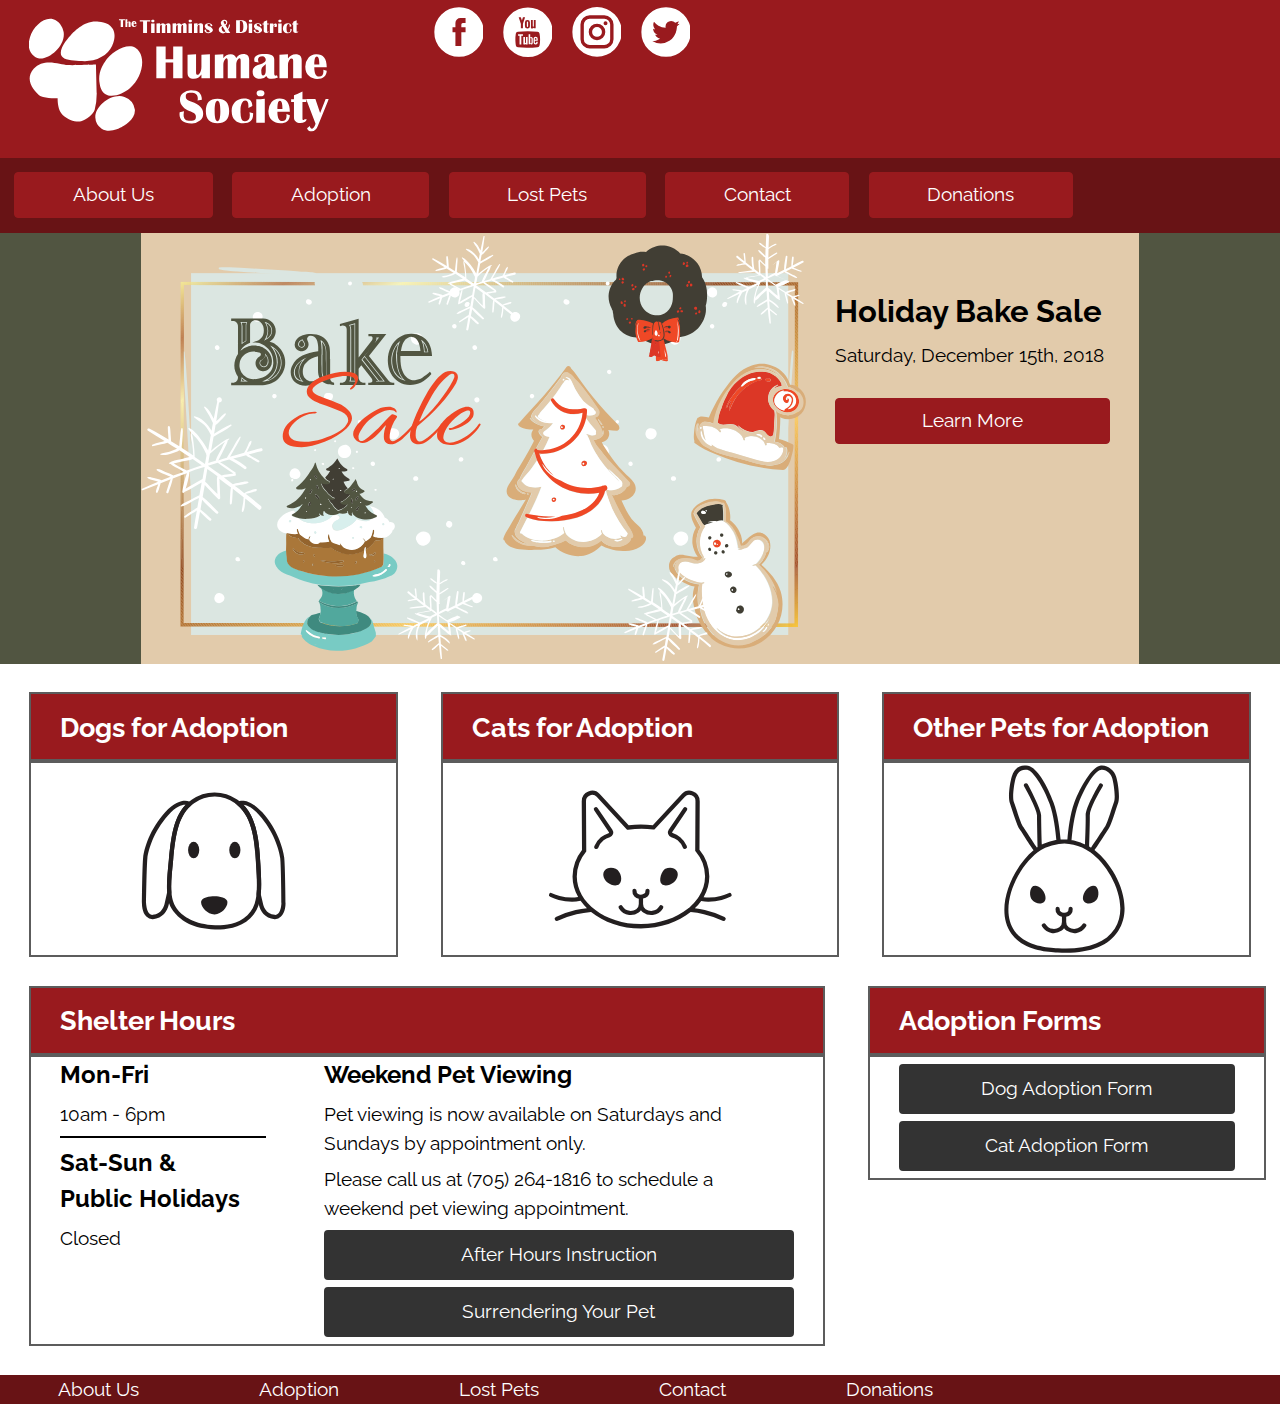
<file: index.html>
<!DOCTYPE html>
<html lang="en-ca">
<head>
  <meta charset="utf-8">
  <title>Timmins Humane Society</title>
  <meta name="viewport" content="width=device-width,initial-scale=1">
  <link rel="shortcut icon" href="favicon.ico">
  <link rel="icon" type="image/png" href="favicon-196.png">
  <link href="css/modules.css" rel="stylesheet">
  <link href="css/main.css" rel="stylesheet">
  <link href="css/grid.css" rel="stylesheet">
  <link href="css/type.css" rel="stylesheet">
  <link href="https://fonts.googleapis.com/css?family=Raleway" rel="stylesheet">
</head>
<body>

  <ul class="skip-links">
    <li><a href="#main">Jump to main content</a></li>
    <li><a href="#nav">Jump to navigation</a></li>
  </ul>

  <header role="banner">
    <div class="nav">
      <div class="grid nav-head">
        <a href="index.html" class="unit xs-1 s-1 m-1-2 l-1-3">
          <svg class="gutter"><use xlink:href="images/timmins-humane-society-logo.svg#logo" aria-label="Timmins Humane Society"/></svg>
        </a>
        <ul class="unit xs-1 s-1 m-1-2 l-2-3 list-group-inline">
          <li>
            <a href="#" class="media-icons">
              <i class="icon i-64">
                <svg class="gutter-1-4"><use xlink:href="images/social-media-icons.svg#facebook" aria-label="facebook link"/></svg>
              </i>
            </a>
          </li>
          <li>
            <a href="#">
              <i class="icon i-64">
                <svg class="gutter-1-4"><use xlink:href="images/social-media-icons.svg#youtube" aria-label="facebook link"/></svg>
              </i>
            </a>
          </li>
          <li>
            <a href="#">
              <i class="icon i-64">
                <svg class="gutter-1-4"><use xlink:href="images/social-media-icons.svg#instagram" aria-label="facebook link"/></svg>
              </i>
            </a>
          </li>
          <li>
            <a href="#">
              <i class="icon i-64">
                <svg class="gutter-1-4"><use xlink:href="images/social-media-icons.svg#twitter" aria-label="facebook link"/></svg>
              </i>
            </a>
          </li>
        </ul>
      </div>
      <nav role="navigation" id="nav" class="island-1-2">
        <ol class="list-group-inline push-0">
          <li class="btn btn-red gutter-2 push-r-1-2"><a class="icon-link" href="#">About Us</a></li>
          <li class="btn btn-red gutter-2 push-r-1-2"><a class="icon-link" href="rescues.html">Adoption</a></li>
          <li class="btn btn-red gutter-2 push-r-1-2"><a class="icon-link" href="#">Lost Pets</a></li>
          <li class="btn btn-red gutter-2 push-r-1-2"><a class="icon-link" href="#">Contact</a></li>
          <li class="btn btn-red gutter-2"><a class="icon-link" href="#">Donations</a></li>
        </ol>
      </nav>
    </div>
    <div class="banner-back-index">
      <div class="banner-index grid wrapper push">
        <div class="unit s-1 m-1 l-2-3">
          <img class="img-flex" src="images/bake-sale.svg" alt="Bake sale image">
        </div>
        <div class="unit s-1 m-1 l-1-3 island">
          <h2 class="pad-t push-1-4">Holiday Bake Sale</h2>
          <p>Saturday, December 15th, 2018</p>
          <a href="#" class="btn btn-red unit-content-center">Learn More</a>
        </div>
      </div>
    </div>
  </header>
  <main role="main" id="main" tabindex="0">
    <div class="grid">
      <section class="unit s-1 m-1-2 l-1-3 gutter push">
        <div class="section-head border-grey">
          <h3 class="push-0 island-1-2 gutter">Dogs for Adoption</h3>
        </div>
        <div class="border-grey animal-btn">
          <a class="unit-content-center" href="#">
              <img src="images/dog.svg" alt="Dog Icon">
          </a>
        </div>
      </section>
      <section class="unit s-1 m-1-2 l-1-3 gutter-1-2">
        <div class="section-head border-grey">
          <h3 class="push-0 island-1-2 gutter">Cats for Adoption</h3>
        </div>
        <div class="border-grey animal-btn">
          <a class="unit-content-center" href="#">
              <img src="images/cat.svg" alt="Cat Icon">
          </a>
        </div>
      </section>
      <section class="unit s-1 m-1-2 l-1-3 gutter push">
        <div class="section-head border-grey">
          <h3 class="push-0 island-1-2 gutter">Other Pets for Adoption</h3>
        </div>
        <div class="border-grey animal-btn">
          <a class="unit-content-center" href="#">
              <img src="images/other.svg" alt="Other Pets Icon">
          </a>
        </div>
      </section>
    </div>

    <div class="grid">
      <section class="unit s-1 m-1-2 l-2-3 push gutter">
        <div class="section-head border-grey">
          <h3 class="push-0 island-1-2 gutter">Shelter Hours</h3>
        </div>
        <div class="border-grey">
          <div class="grid">
            <div class="unit s-1-2 m-1-3 l-1-3 gutter">
              <h4 class="push-1-4">Mon-Fri</h4>
              <p class="push-1-4">10am - 6pm</p>
              <hr class="push-1-4">
              <h4 class="push-1-4">Sat-Sun &amp;
              <br> Public Holidays</h4>
              <p class="push-1-4">Closed</p>
            </div>
            <div class="unit s-1-2 m-2-3 l-2-3 gutter">
              <h4 class="push-1-4">Weekend Pet Viewing</h4>
              <p class="push-1-4">Pet viewing is now available on Saturdays and Sundays by appointment only.</p>
              <p class="push-1-4">Please call us at (705) 264-1816 to schedule a weekend pet viewing appointment.</p>
              <a class="btn unit-content-center-horizontal push-1-4" href="#">After Hours Instruction</a>
              <a class="btn unit-content-center-horizontal push-1-4" href="#">Surrendering Your Pet</a>
            </div>
          </div>
        </div>
      </section>
      <section class="unit s-1 m-1-2 l-1-3 gutter-1-2 push">
        <div class="section-head border-grey">
          <h3 class="push-0 island-1-2 gutter">Adoption Forms</h3>
        </div>
        <div class="grid gutter border-grey pad-t-1-4">
          <div class="unit s-1 m-1 l-1 push-1-4">
            <a class="btn unit-content-center-horizontal" href="#">Dog Adoption Form</a>
          </div>
          <div class="unit s-1 m-1 l-1">
            <a class="btn unit-content-center-horizontal push-1-4" href="adopt.html">Cat Adoption Form</a>
          </div>
        </div>
      </section>
    </div>
  </main>
  <footer role="contentinfo">
    <ol class="list-group-inline push-0">
      <li class="gutter-2"><a class="icon-link" href="#">About Us</a></li>
      <li class="gutter-2"><a class="icon-link" href="rescue.html">Adoption</a></li>
      <li class="gutter-2"><a class="icon-link" href="#">Lost Pets</a></li>
      <li class="gutter-2"><a class="icon-link" href="#">Contact</a></li>
      <li class="gutter-2"><a class="icon-link" href="#">Donations</a></li>
    </ol>
  </footer>
</body>
</html>
</file>
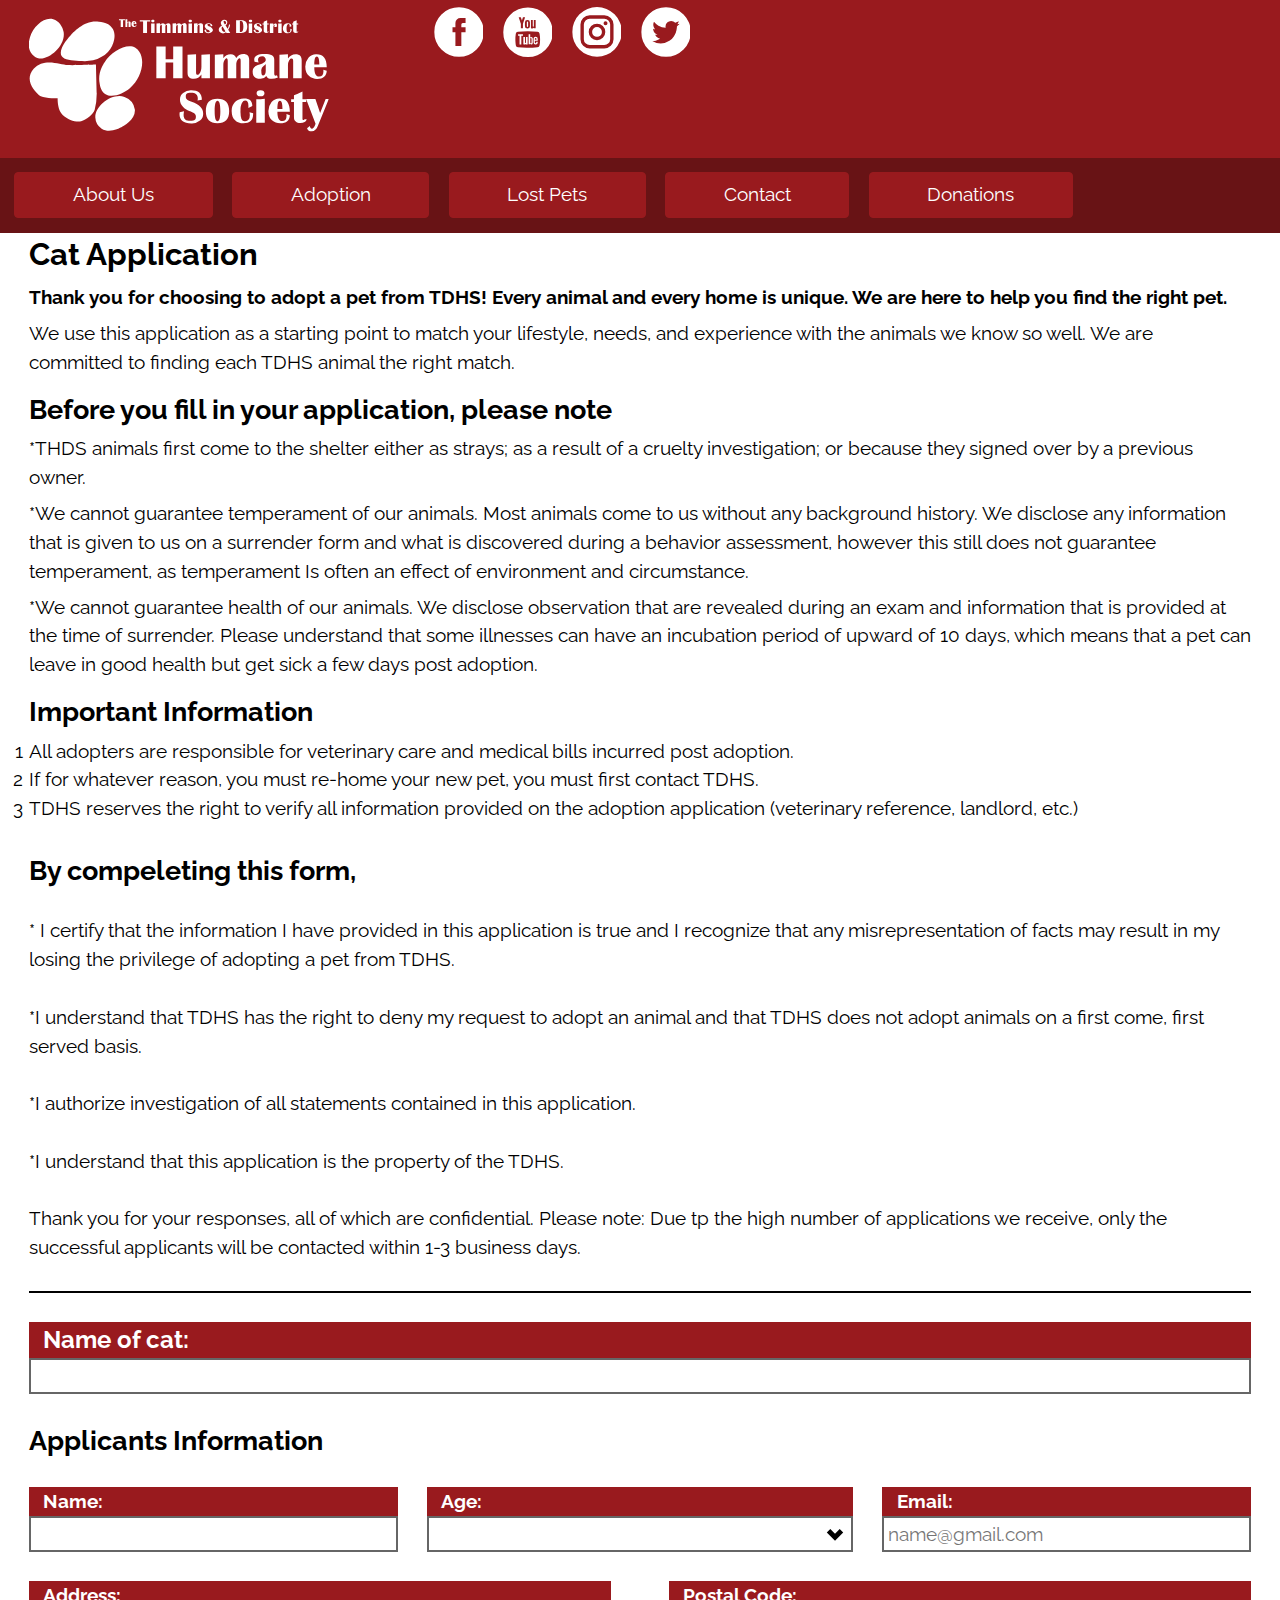
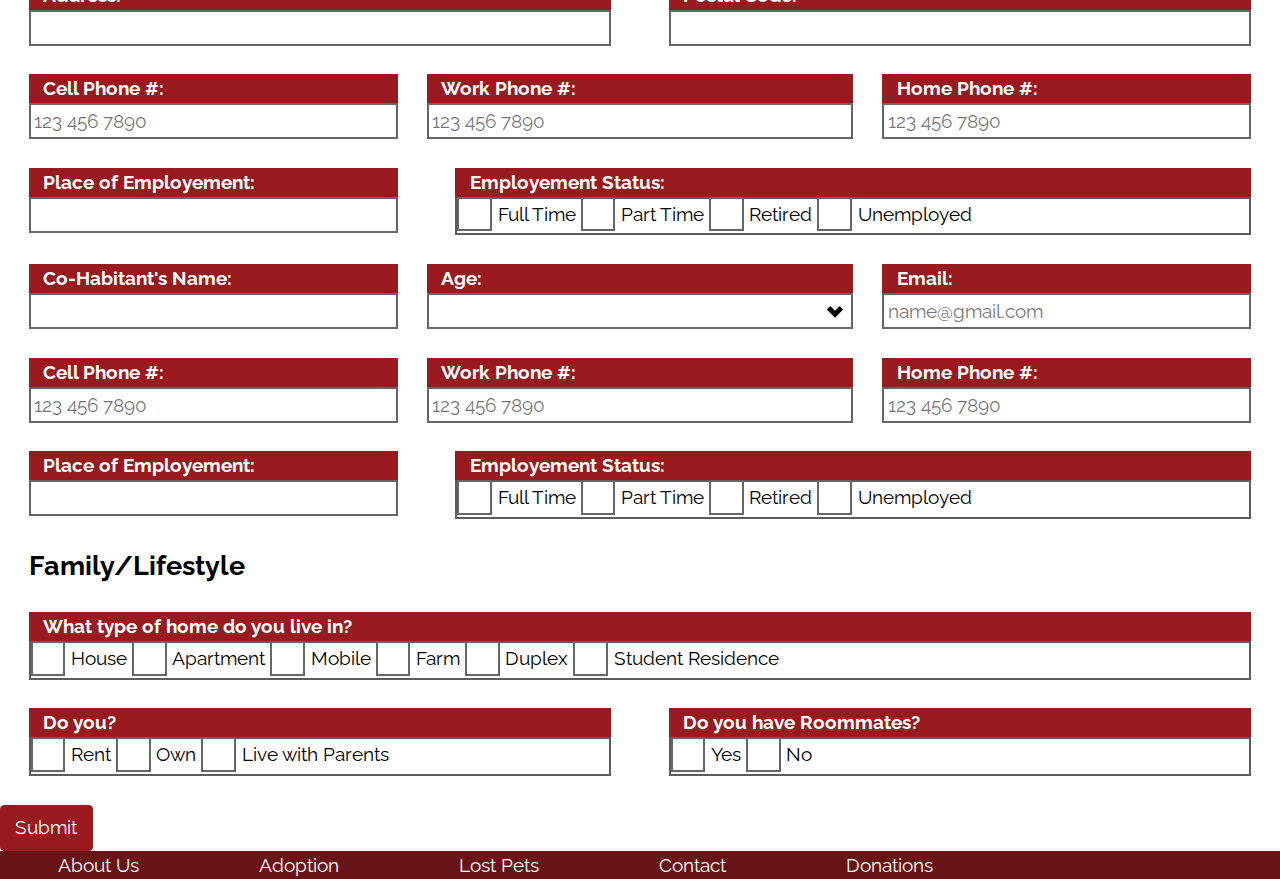
<file: adopt.html>
<!DOCTYPE html>
<html lang="en-ca">
<head>
  <meta charset="utf-8">
  <title>Cat Adoption Form</title>
  <meta name="viewport" content="width=device-width,initial-scale=1">
  <link rel="shortcut icon" href="favicon.ico">
  <link rel="icon" type="image/png" href="favicon-196.png">
  <link href="css/modules.css" rel="stylesheet">
  <link href="css/main.css" rel="stylesheet">
  <link href="css/grid.css" rel="stylesheet">
  <link href="css/type.css" rel="stylesheet">
  <link href="https://fonts.googleapis.com/css?family=Raleway" rel="stylesheet">
</head>
<body>

  <ul class="skip-links">
    <li><a href="#main">Jump to main content</a></li>
    <li><a href="#nav">Jump to navigation</a></li>
  </ul>

  <header role="banner">
    <div class="nav">
      <div class="grid nav-head">
        <a href="index.html" class="unit xs-1 s-1 m-1-2 l-1-3">
          <svg class="gutter"><use xlink:href="images/timmins-humane-society-logo.svg#logo" alt="" aria-details="Timmins Humane Society"/></svg>
        </a>
        <ul class="unit xs-1 s-1 m-1-2 l-2-3 list-group-inline">
          <li>
            <a href="#" class="media-icons">
              <i class="icon i-64">
                <svg class="gutter-1-4"><use xlink:href="images/social-media-icons.svg#facebook"/></svg>
              </i>
            </a>
          </li>
          <li>
            <a href="#">
              <i class="icon i-64">
                <svg class="gutter-1-4"><use xlink:href="images/social-media-icons.svg#youtube"/></svg>
              </i>
            </a>
          </li>
          <li>
            <a href="#">
              <i class="icon i-64">
                <svg class="gutter-1-4"><use xlink:href="images/social-media-icons.svg#instagram"/></svg>
              </i>
            </a>
          </li>
          <li>
            <a href="#">
              <i class="icon i-64">
                <svg class="gutter-1-4"><use xlink:href="images/social-media-icons.svg#twitter"/></svg>
              </i>
            </a>
          </li>
        </ul>
      </div>
      <nav role="navigation" id="nav" class="island-1-2">
        <ol class="list-group-inline push-0">
          <li class="btn btn-red gutter-2 push-r-1-2"><a class="icon-link" href="#">About Us</a></li>
          <li class="btn btn-red gutter-2 push-r-1-2"><a class="icon-link" href="rescues.html">Adoption</a></li>
          <li class="btn btn-red gutter-2 push-r-1-2"><a class="icon-link" href="#">Lost Pets</a></li>
          <li class="btn btn-red gutter-2 push-r-1-2"><a class="icon-link" href="#">Contact</a></li>
          <li class="btn btn-red gutter-2"><a class="icon-link" href="#">Donations</a></li>
        </ol>
      </nav>
    </div>
  </header>
  <main role="main" id="main" tabindex="0">
    <div class="gutter">
      <h2 class="push-1-4">Cat Application</h2>
      <p class="bold push-1-4">Thank you for choosing to adopt a pet from TDHS! Every animal and every home is unique. We are here to help you find the right pet.</p>
      <p class="push-1-2">We use this application as a starting point to match your lifestyle, needs, and experience with the animals we know so well. We are committed to finding each TDHS animal the right match.</p>
      <h3 class="push-1-4">Before you fill in your application, please note</h3>
      <p class="push-1-4">*THDS animals first come to the shelter either as strays; as a result of a cruelty investigation; or because they signed over by a previous owner.</p>
      <p class="push-1-4">*We cannot guarantee temperament of our animals. Most animals come to us without any background history. We disclose any information that is given to us on a surrender form and what is discovered during a behavior assessment, however this still does not guarantee temperament, as temperament Is often an effect of environment and circumstance. </p>
      <p class="push-1-2">*We cannot guarantee health of our animals. We disclose observation that are revealed during an exam and information that is provided at the time of surrender. Please understand that some illnesses can have an incubation period of upward of 10 days, which means that a pet can leave in good health but get sick a few days post adoption.</p>
      <h3 class="push-1-4">Important Information</h3>
      <ol>
        <li>All adopters are responsible for veterinary care and medical bills incurred post adoption.</li>
        <li>If for whatever reason, you must re-home your new pet, you must first contact TDHS.</li>
        <li>TDHS reserves the right to verify all information provided on the adoption application (veterinary reference, landlord, etc.)</li>
      </ol>
      <h3>By compeleting this form,</h3>
      <p>* I certify that the information I have provided in this application is true and I recognize that any misrepresentation of facts may result in my losing the privilege of adopting a pet from TDHS. </p>
      <p>*I understand that TDHS has the right to deny my request to adopt an animal and that TDHS does not adopt animals on a first come, first served basis.</p>
      <p>*I authorize investigation of all statements contained in this application.</p>
      <p>*I understand that this application is the property of the TDHS.</p>
      <p>Thank you for your responses, all of which are confidential. Please note: Due tp the high number of applications we receive, only the successful applicants will be contacted within 1-3 business days.</p>
      <hr>
    </div>
    <div>
      <form method="post" action="https://formspree.io/sriopel7@gmail.com">
        <div class="gutter push">
          <label class="bold form-label giga gutter-1-2" for="name">Name of cat:</label>
          <input id="cat-name" required>
        </div>
        <div>
          <h3 class="gutter">Applicants Information</h3>
          <div class="grid">
            <div class="unit s-1 m-1-3 l-1-3 gutter">
              <label class="bold form-label gutter-1-2" for="name">Name:</label>
              <input id="name" required>
            </div>
            <div class="unit s-1 m-1-3 l-1-3 push">
              <label class="bold form-label gutter-1-2" for="age">Age:</label>
              <select id="age" required>
                <option></option>
                <option>18-20</option>
                <option>21-25</option>
                <option>26-29</option>
                <option>30-35</option>
                <option>36-40</option>
                <option>41-45</option>
                <option>46-50</option>
                <option>51-55</option>
                <option>56-60</option>
                <option>61-64</option>
                <option>65+</option>
              </select>
            </div>
            <div class="unit s-1 m-1-3 l-1-3 gutter">
              <label class="bold form-label gutter-1-2" for="email">Email:</label>
              <input type="email" id="email" placeholder="name@gmail.com" required>
            </div>
            <div class="unit s-1 m-1-2 l-1-2 gutter">
              <label class="bold form-label gutter-1-2" for="address">Address:</label>
              <input type="address" id="address">
            </div>
            <div class="unit s-1 m-1-2 l-1-2 gutter push">
              <label class="bold form-label gutter-1-2" for="postal-code">Postal Code:</label>
              <input type="postal-code" id="postal-code">
            </div>
            <div class="unit s-1 m-1-3 l-1-3 gutter">
              <label class="bold form-label gutter-1-2" for="cell-phone-number">Cell Phone #:</label>
              <input type="number" id="cell-phone" placeholder="123 456 7890" required>
            </div>
            <div class="unit s-1 m-1-3 l-1-3">
              <label class="bold form-label gutter-1-2" for="work-phone-number">Work Phone #:</label>
              <input type="number" id="work-phone" placeholder="123 456 7890">
            </div>
            <div class="unit s-1 m-1-3 l-1-3 gutter push">
              <label class="bold form-label gutter-1-2" for="home-phone-number">Home Phone #:</label>
              <input type="number" id="home-phone" placeholder="123 456 7890">
            </div>
            <div class="unit s-1 m-1-3 l-1-3 gutter">
              <label class="bold form-label gutter-1-2" for="place-of-employment">Place of Employement:</label>
              <input type="place-of-employment" id="place-of-employment">
            </div>
            <div class="unit s-1 m-2-3 l-2-3 gutter push">
              <label class="bold form-label gutter-1-2" for="employment-status">Employement Status:</label>
              <div class="border-grey">
                <input type="checkbox" id="full-time" name="full-time">
                <label for="full-time">Full Time</label>
                <input type="checkbox" id="part-time" name="part-time">
                <label for="part-time">Part Time</label>
                <input type="checkbox" id="retired" name="retired">
                <label for="retired">Retired</label>
                <input type="checkbox" id="unemployed" name="unemployed">
                <label for="unemployed">Unemployed</label>
              </div>
            </div>
            <div class="unit s-1 m-1-3 l-1-3 gutter">
              <label class="bold form-label gutter-1-2" for="name">Co-Habitant's Name:</label>
              <input id="name-co-habitant">
            </div>
            <div class="unit s-1 m-1-3 l-1-3">
              <label class="bold form-label gutter-1-2" for="age">Age:</label>
              <select id="age-co-habitant">
                <option></option>
                <option>18-20</option>
                <option>21-25</option>
                <option>26-29</option>
                <option>30-35</option>
                <option>36-40</option>
                <option>41-45</option>
                <option>46-50</option>
                <option>51-55</option>
                <option>56-60</option>
                <option>61-64</option>
                <option>65+</option>
              </select>
            </div>
            <div class="unit s-1 m-1-3 l-1-3 gutter push">
              <label class="bold form-label gutter-1-2" for="email">Email:</label>
              <input type="email" id="email-2" placeholder="name@gmail.com">
            </div>
            <div class="unit s-1 m-1-3 l-1-3 gutter">
              <label class="bold form-label gutter-1-2" for="cell-phone-number">Cell Phone #:</label>
              <input type="number" id="cell-phone-2" placeholder="123 456 7890">
            </div>
            <div class="unit s-1 m-1-3 l-1-3">
              <label class="bold form-label gutter-1-2" for="work-phone-number">Work Phone #:</label>
              <input type="number" id="work-phone-2" placeholder="123 456 7890">
            </div>
            <div class="unit s-1 m-1-3 l-1-3 gutter push">
              <label class="bold form-label gutter-1-2" for="home-phone-number">Home Phone #:</label>
              <input type="number" id="home-phone-2" placeholder="123 456 7890">
            </div>
            <div class="unit s-1 m-1-3 l-1-3 gutter">
              <label class="bold form-label gutter-1-2" for="place-of-employment">Place of Employement:</label>
              <input type="place-of-employment" id="place-of-employment">
            </div>
            <div class="unit s-1 m-2-3 l-2-3 gutter push">
              <label class="bold form-label gutter-1-2" for="employment-status">Employement Status:</label>
              <div class="border-grey">
                <input type="checkbox" id="full-time-2" name="full-time">
                <label for="full-time">Full Time</label>
                <input type="checkbox" id="part-time-2" name="part-time">
                <label for="part-time">Part Time</label>
                <input type="checkbox" id="retired-2" name="retired">
                <label for="retired">Retired</label>
                <input type="checkbox" id="unemployed-2" name="unemployed">
                <label for="unemployed">Unemployed</label>
              </div>
            </div>
          </div>
          <h3 class="gutter">Family/Lifestyle</h3>
          <div class="grid">
            <div class="unit s-1 m-1 l-1 gutter push">
              <label class="bold form-label gutter-1-2" for="type-of-home">What type of home do you live in?</label>
              <div class="border-grey">
                <input type="checkbox" id="house" name="house">
                <label for="house">House</label>
                <input type="checkbox" id="apartment" name="apartment">
                <label for="apartment">Apartment</label>
                <input type="checkbox" id="mobile" name="mobile">
                <label for="mobile">Mobile</label>
                <input type="checkbox" id="farm" name="farm">
                <label for="farm">Farm</label>
                <input type="checkbox" id="duplex" name="duplex">
                <label for="duplex">Duplex</label>
                <input type="checkbox" id="student-residence" name="student-residence">
                <label for="student-residence">Student Residence</label>
              </div>
            </div>
            <div class="unit s-1 m-1-2 l-1-2 gutter">
              <label class="bold form-label gutter-1-2" for="do-you">Do you?</label>
              <div class="border-grey">
                <input type="checkbox" id="rent" name="rent">
                <label for="rent">Rent</label>
                <input type="checkbox" id="own" name="own">
                <label for="own">Own</label>
                <input type="checkbox" id="live-with-parents" name="live-with-parents">
                <label for="live-with-parents">Live with Parents</label>
              </div>
            </div>
            <div class="unit s-1 m-1-2 l-1-2 gutter push">
              <label class="bold form-label gutter-1-2" for="do-you-have-roommates">Do you have Roommates?</label>
              <div class="border-grey">
                <input type="checkbox" id="yes" name="yes">
                <label for="yes">Yes</label>
                <input type="checkbox" id="no" name="no">
                <label for="no">No</label>
              </div>
            </div>
            <div>
              <button class="btn btn-red" type="submit">Submit</button>
            </div>
          </div>
        </div>
      </form>
    </div>
  </main>
  <footer role="contentinfo">
    <ol class="list-group-inline push-0">
      <li class="gutter-2"><a class="icon-link" href="#">About Us</a></li>
      <li class="gutter-2"><a class="icon-link" href="#adoption">Adoption</a></li>
      <li class="gutter-2"><a class="icon-link" href="#">Lost Pets</a></li>
      <li class="gutter-2"><a class="icon-link" href="#">Contact</a></li>
      <li class="gutter-2"><a class="icon-link" href="#">Donations</a></li>
    </ol>
  </footer>
</body>
</file>
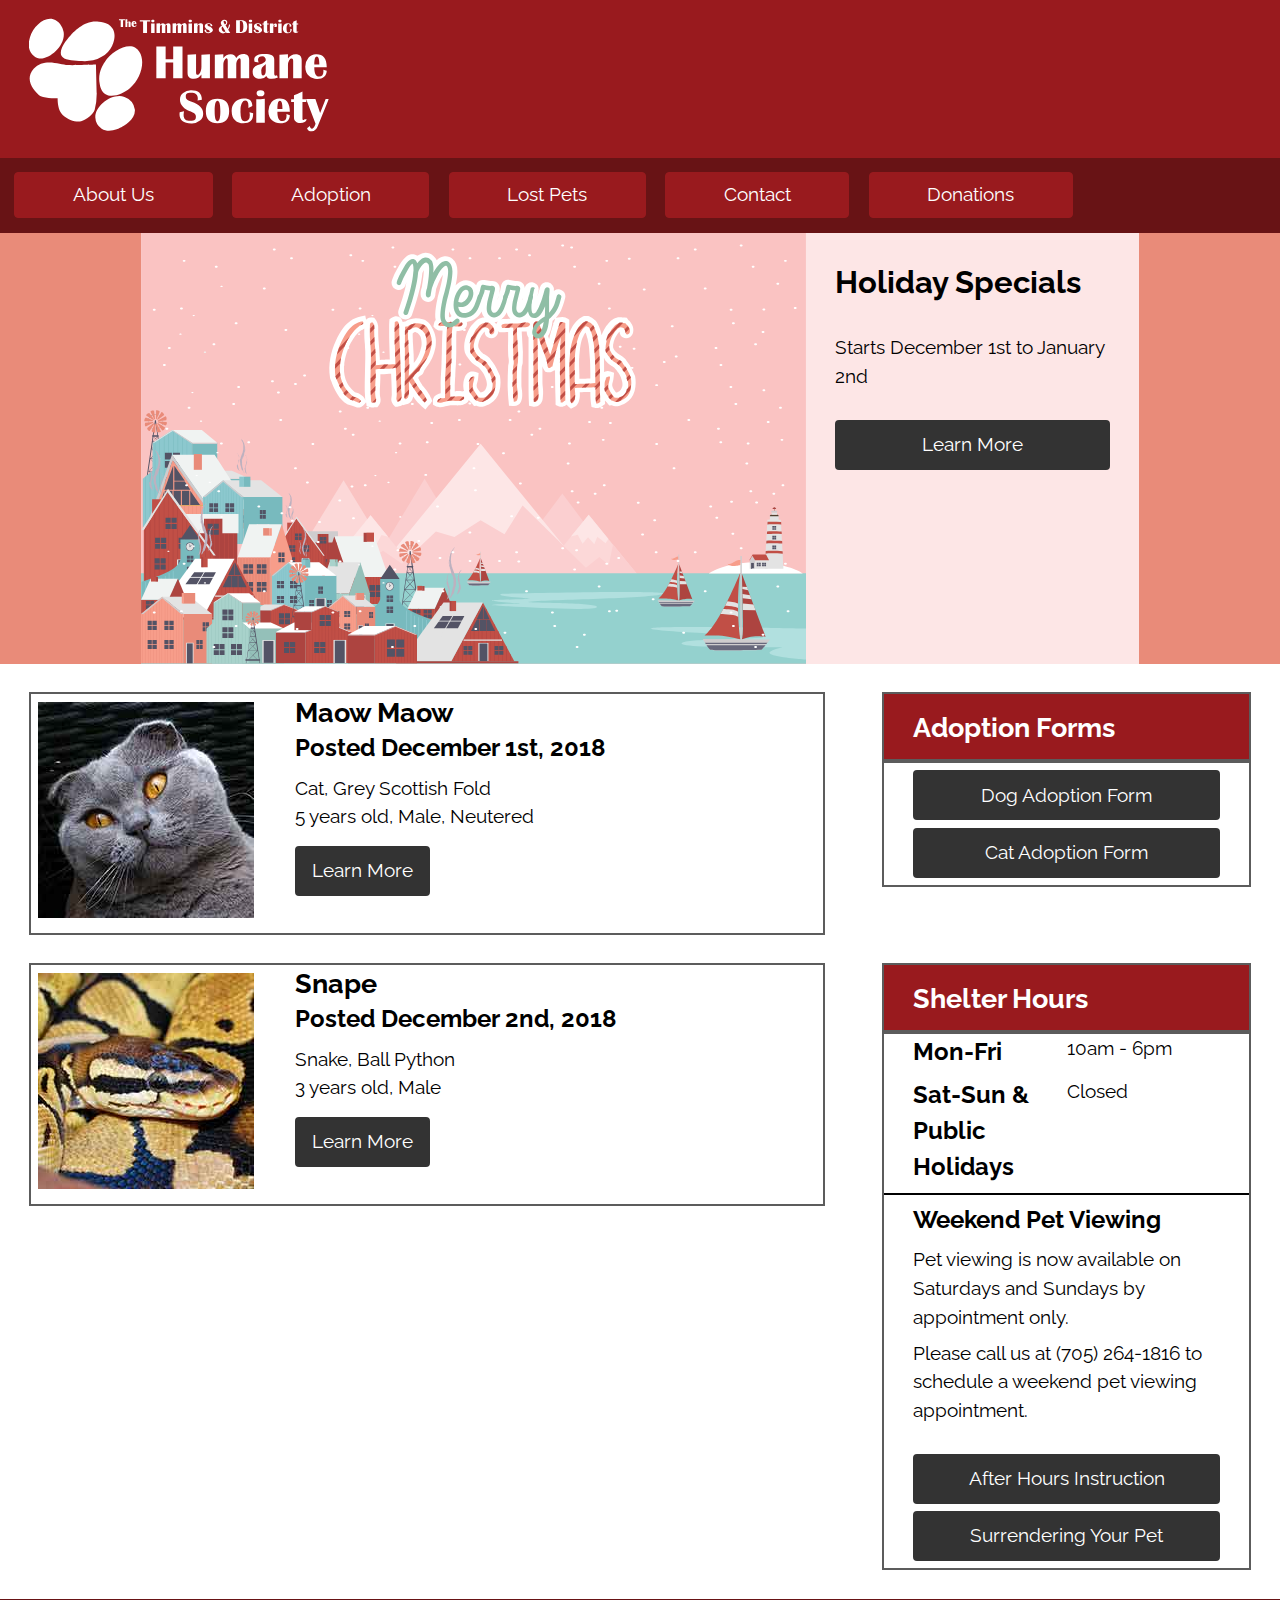
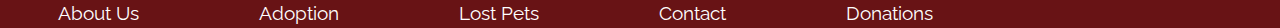
<file: rescue.html>
<!DOCTYPE html>
<html lang="en-ca">
<head>
  <meta charset="utf-8">
  <title>Timmins Humane Society</title>
  <meta name="viewport" content="width=device-width,initial-scale=1">
  <link href="css/modules.css" rel="stylesheet">
  <link href="css/main.css" rel="stylesheet">
  <link href="css/grids.css" rel="stylesheet">
  <link href="css/type.css" rel="stylesheet">
  <link href="https://fonts.googleapis.com/css?family=Raleway" rel="stylesheet">
</head>
<body>
  <header>
    <div class="nav">
      <a href="index.html"><svg class="gutter"><use xlink:href="images/timmins-humane-society-logo.svg#logo"/></svg></a>
      <nav class="island-1-2">
        <ol class="list-group-inline push-0">
          <li class="btn btn-red gutter-2 push-r-1-2"><a class="icon-link" href="#">About Us</a></li>
          <li class="btn btn-red gutter-2 push-r-1-2"><a class="icon-link" href="rescue.html">Adoption</a></li>
          <li class="btn btn-red gutter-2 push-r-1-2"><a class="icon-link" href="#">Lost Pets</a></li>
          <li class="btn btn-red gutter-2 push-r-1-2"><a class="icon-link" href="#">Contact</a></li>
          <li class="btn btn-red gutter-2"><a class="icon-link" href="#">Donations</a></li>
        </ol>
      </nav>
    </div>
    <div class="banner-back-rescue">
      <div class="banner-rescue grid wrapper push">
        <div class="unit xs-1 s-1 m-1 l-2-3">
          <img class="img-flex" src="images/merry-christmas.svg" alt="">
        </div>
        <div class="unit s-1 m-1 l-1-3 island">
          <h2>Holiday Specials</h2>
          <p>Starts December 1st to January 2nd</p>
          <a href="#" class="btn unit-content-center">Learn More</a>
        </div>
      </div>
    </div>
  </header>
  <main>
    <div class="grid">
      <div class="unit xs-1 s-1 m-1-2 l-2-3 gutter push">
        <div class="grid border-grey">
          <div class="unit xs-1 s-1 m-1-3 l-1-3">
            <img class="island-1-4" src="images/scottish-fold.jpg" alt="">
          </div>
          <div class="unit xs-1 s-1 m-2-3 l-2-3">
            <h3 class="push-0">Maow Maow</h3>
            <h4 class="push-1-4">Posted December 1st, 2018</h4>
            <p class="push-0">Cat, Grey Scottish Fold</p>
            <p class="push-1-2">5 years old, Male, Neutered</p>
            <a href="adopt.html" class="btn">Learn More</a>
          </div>
        </div>
      </div>
      <div class="unit xs-1 s-1 m-1-2 l-1-3 gutter">
        <div class="section-head border-grey">
          <h3 class="push-0 island-1-2 gutter">Adoption Forms</h3>
        </div>
        <div class="grid gutter border-grey pad-t-1-4">
          <div class="unit xs-1 s-1 m-1 l-1 push-1-4">
            <a class="btn unit-content-center-horizontal" href="#">Dog Adoption Form</a>
          </div>
          <div class="unit xs-1 s-1 m-1 l-1">
            <a class="btn unit-content-center-horizontal push-1-4" href="adopt.html">Cat Adoption Form</a>
          </div>
        </div>
      </div>
      <div class="unit xs-1 s-1 m-1-2 l-2-3 gutter">
        <div class="grid border-grey">
          <div class="unit xs-1 s-1 m-1-3 l-1-3">
            <img class="island-1-4" src="images/ball-python.jpg" alt="">
          </div>
          <div class="unit xs-1 s-1 m-2-3 l-2-3">
            <h3 class="push-0">Snape</h3>
            <h4 class="push-1-4">Posted December 2nd, 2018</h4>
            <p class="push-0">Snake, Ball Python</p>
            <p class="push-1-2">3 years old, Male</p>
            <a href="adopt.html" class="btn">Learn More</a>
          </div>
        </div>
      </div>
      <div class="unit xs-1 s-1 m-1-2 l-1-3 gutter push">
        <div class="section-head border-grey">
          <h3 class="push-0 island-1-2 gutter">Shelter Hours</h3>
        </div>
        <div class="border-grey">
          <div class="grid gutter">
            <div class="unit xs-1-2 s-1-2 m-1-2 l-1-2">
              <h4 class="push-1-4">Mon-Fri</h4>
            </div>
            <div class="unit xs-1-2 s-1-2 m-1-2 l-1-2">
              <p class="push-1-4">10am - 6pm</p>
            </div>
            <div class="unit s-1-2 m-1-2 l-1-2">
              <h4 class="push-1-4">Sat-Sun &amp;
              <br> Public Holidays</h4>
            </div>
            <div class="unit xs-1-2 s-1-2 m-1-2 l-1-2">
              <p class="push-1-4">Closed</p>
            </div>
          </div>
          <hr class="push-1-4">
          <div class="gutter">
            <h4 class="push-1-4">Weekend Pet Viewing</h4>
            <p class="push-1-4">Pet viewing is now available on Saturdays and Sundays by appointment only.</p>
            <p>Please call us at (705) 264-1816 to schedule a weekend pet viewing appointment.</p>
            <div class="grid">
              <div class="unit xs-1 s-1 m-1 l-1 push-1-4">
                <a class="btn unit-content-center-horizontal" href="#">After Hours Instruction</a>
              </div>
              <div class="unit xs-1 s-1 m-1 l-1">
                <a class="btn unit-content-center-horizontal push-1-4" href="#">Surrendering Your Pet</a>
              </div>
            </div>
          </div>
        </div>
      </div>
    </div>
  </main>
  <footer>
    <ol class="list-group-inline push-0">
      <li class="gutter-2"><a class="icon-link" href="#">About Us</a></li>
      <li class="gutter-2"><a class="icon-link" href="#adoption">Adoption</a></li>
      <li class="gutter-2"><a class="icon-link" href="#">Lost Pets</a></li>
      <li class="gutter-2"><a class="icon-link" href="#">Contact</a></li>
      <li class="gutter-2"><a class="icon-link" href="#">Donations</a></li>
    </ol>
  </footer>
</body>
</file>
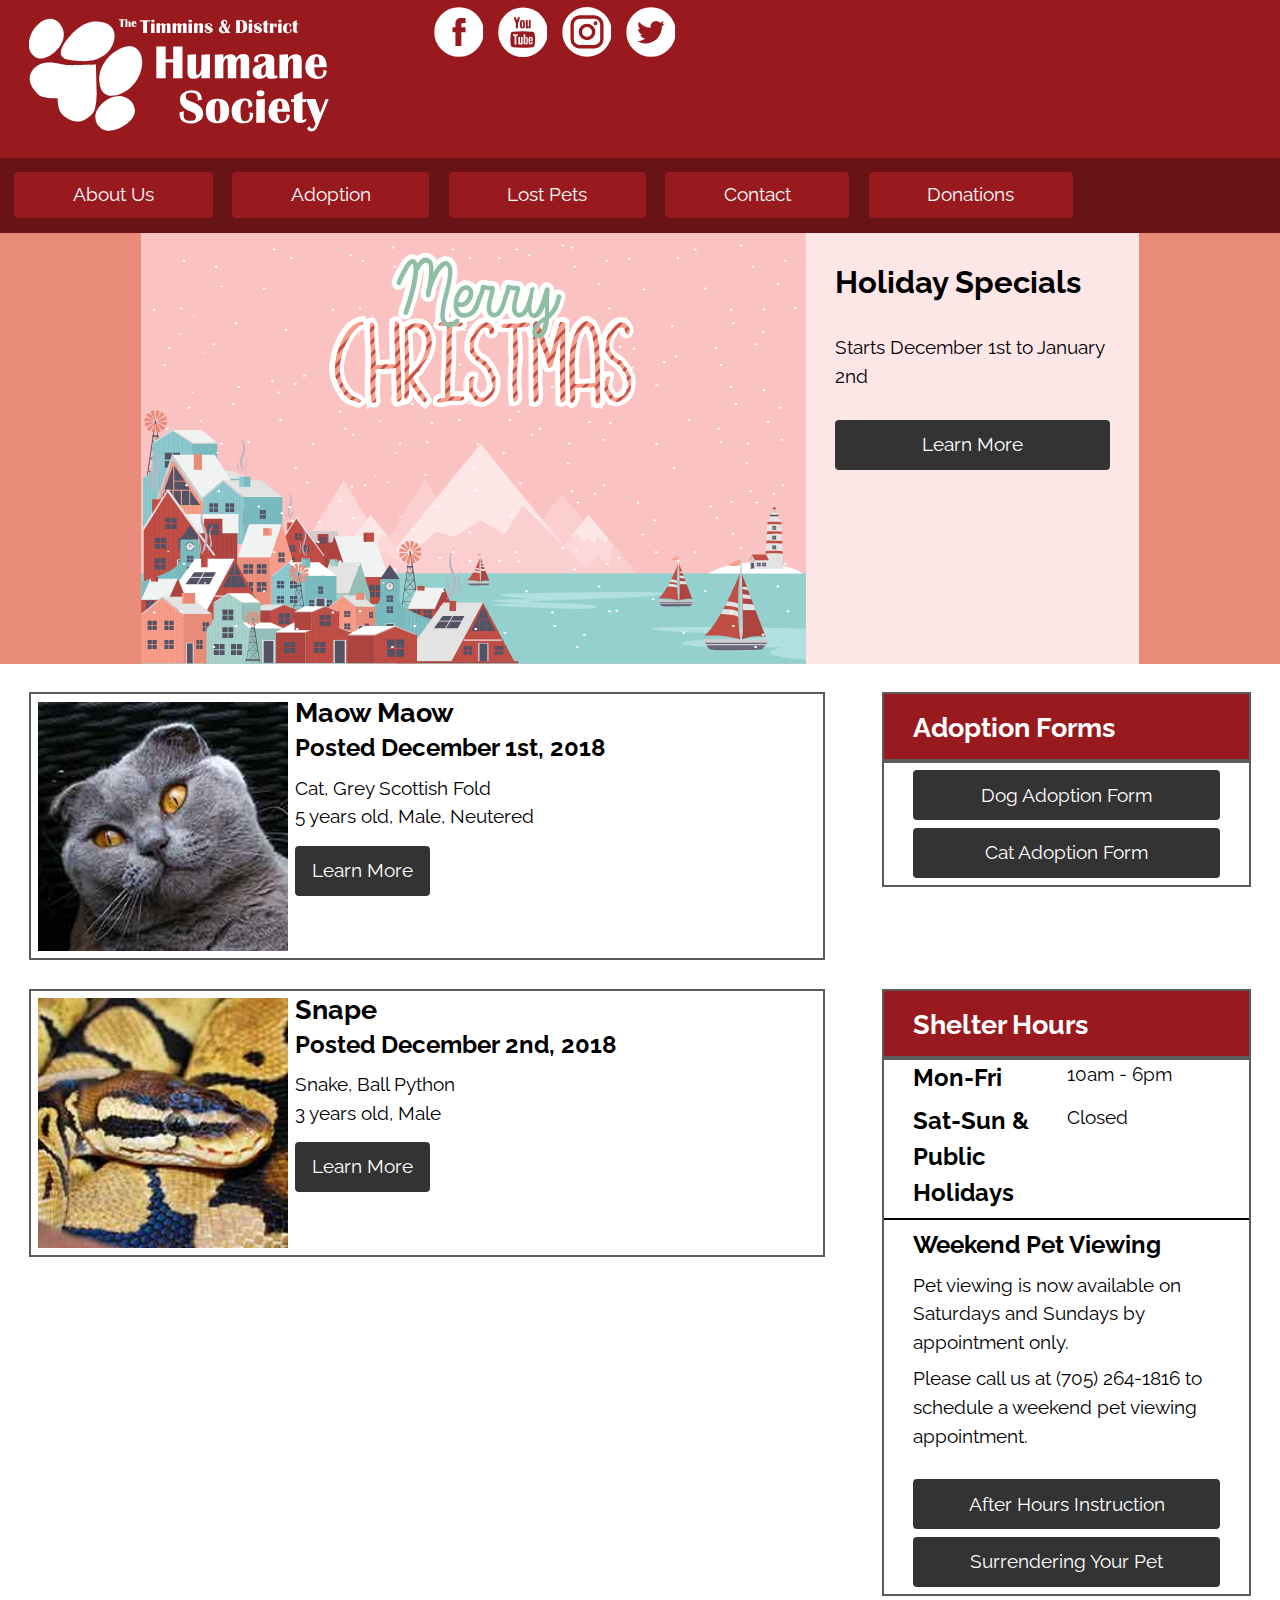
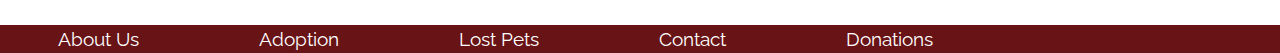
<file: rescues.html>
<!DOCTYPE html>
<html lang="en-ca">
<head>
  <meta charset="utf-8">
  <title>Pets for Adoption</title>
  <meta name="viewport" content="width=device-width,initial-scale=1">
  <link rel="shortcut icon" href="favicon.ico">
  <link rel="icon" type="image/png" href="favicon-196.png">
  <link href="css/modules.css" rel="stylesheet">
  <link href="css/main.css" rel="stylesheet">
  <link href="css/grid.css" rel="stylesheet">
  <link href="css/type.css" rel="stylesheet">
  <link href="https://fonts.googleapis.com/css?family=Raleway" rel="stylesheet">
</head>
<body>

  <ul class="skip-links">
    <li><a href="#main">Jump to main content</a></li>
    <li><a href="#nav">Jump to navigation</a></li>
  </ul>

  <header role="banner">
    <div class="nav">
      <div class="grid nav-head">
        <a href="index.html" class="unit xs-1 s-1 m-1-2 l-1-3">
          <svg class="gutter"><use xlink:href="images/timmins-humane-society-logo.svg#logo" alt="" aria-details="Timmins Humane Society"/></svg>
        </a>
        <ul class="list-group-inline" class="unit xs-1 s-1 m-1-2 l-2-3">
          <li>
            <a href="#" class="media-icons">
              <i class="icon i-64">
                <svg class="gutter-1-4"><use xlink:href="images/social-media-icons.svg#facebook"/></svg>
              </i>
            </a>
          </li>
          <li>
            <a href="#">
              <i class="icon i-64">
                <svg class="gutter-1-4"><use xlink:href="images/social-media-icons.svg#youtube"/></svg>
              </i>
            </a>
          </li>
          <li>
            <a href="#">
              <i class="icon i-64">
                <svg class="gutter-1-4"><use xlink:href="images/social-media-icons.svg#instagram"/></svg>
              </i>
            </a>
          </li>
          <li>
            <a href="#">
              <i class="icon i-64">
                <svg class="gutter-1-4"><use xlink:href="images/social-media-icons.svg#twitter"/></svg>
              </i>
            </a>
          </li>
        </ul>
      </div>
      <nav role="navigation" id="nav" class="island-1-2">
        <ol class="list-group-inline push-0">
          <li class="btn btn-red gutter-2 push-r-1-2"><a class="icon-link" href="#">About Us</a></li>
          <li class="btn btn-red gutter-2 push-r-1-2"><a class="icon-link" href="rescues.html">Adoption</a></li>
          <li class="btn btn-red gutter-2 push-r-1-2"><a class="icon-link" href="#">Lost Pets</a></li>
          <li class="btn btn-red gutter-2 push-r-1-2"><a class="icon-link" href="#">Contact</a></li>
          <li class="btn btn-red gutter-2"><a class="icon-link" href="#">Donations</a></li>
        </ol>
      </nav>
    </div>
    <div class="banner-back-rescue">
      <div class="banner-rescue grid wrapper push">
        <div class="unit xs-1 s-1 m-1 l-2-3">
          <img class="img-flex" src="images/merry-christmas.svg" alt="">
        </div>
        <div class="unit s-1 m-1 l-1-3 island">
          <h2>Holiday Specials</h2>
          <p>Starts December 1st to January 2nd</p>
          <a href="#" class="btn unit-content-center">Learn More</a>
        </div>
      </div>
    </div>
  </header>
  <main role="main" id="main" tabindex="0">
    <div class="grid">
      <div class="unit xs-1 s-1 m-1-2 l-2-3 gutter push">
        <div class="grid border-grey">
          <div class="unit xs-1 s-1 m-1-3 l-1-3">
            <img class="island-1-4 img-flex" src="images/scottish-fold.jpg" alt="Maow Maow the scottish fold cat">
          </div>
          <div class="unit xs-1 s-1 m-2-3 l-2-3">
            <h3 class="push-0">Maow Maow</h3>
            <h4 class="push-1-4">Posted December 1st, 2018</h4>
            <p class="push-0">Cat, Grey Scottish Fold</p>
            <p class="push-1-2">5 years old, Male, Neutered</p>
            <a href="adopt.html" class="btn push">Learn More</a>
          </div>
        </div>
      </div>
      <div class="unit xs-1 s-1 m-1-2 l-1-3 gutter">
        <div class="section-head border-grey">
          <h3 class="push-0 island-1-2 gutter">Adoption Forms</h3>
        </div>
        <div class="grid gutter border-grey pad-t-1-4">
          <div class="unit xs-1 s-1 m-1 l-1 push-1-4">
            <a class="btn unit-content-center-horizontal" href="#">Dog Adoption Form</a>
          </div>
          <div class="unit xs-1 s-1 m-1 l-1">
            <a class="btn unit-content-center-horizontal push-1-4" href="adopt.html">Cat Adoption Form</a>
          </div>
        </div>
      </div>
      <div class="unit xs-1 s-1 m-1-2 l-2-3 gutter">
        <div class="grid border-grey">
          <div class="unit xs-1 s-1 m-1-3 l-1-3">
            <img class="island-1-4 img-flex" src="images/ball-python.jpg" alt="Snape the ball python">
          </div>
          <div class="unit xs-1 s-1 m-2-3 l-2-3">
            <h3 class="push-0">Snape</h3>
            <h4 class="push-1-4">Posted December 2nd, 2018</h4>
            <p class="push-0">Snake, Ball Python</p>
            <p class="push-1-2">3 years old, Male</p>
            <a href="adopt.html" class="btn push">Learn More</a>
          </div>
        </div>
      </div>
      <div class="unit xs-1 s-1 m-1-2 l-1-3 gutter push">
        <div class="section-head border-grey">
          <h3 class="push-0 island-1-2 gutter">Shelter Hours</h3>
        </div>
        <div class="border-grey">
          <div class="grid gutter">
            <div class="unit xs-1-2 s-1-2 m-1-2 l-1-2">
              <h4 class="push-1-4">Mon-Fri</h4>
            </div>
            <div class="unit xs-1-2 s-1-2 m-1-2 l-1-2">
              <p class="push-1-4">10am - 6pm</p>
            </div>
            <div class="unit s-1-2 m-1-2 l-1-2">
              <h4 class="push-1-4">Sat-Sun &amp;
              <br> Public Holidays</h4>
            </div>
            <div class="unit xs-1-2 s-1-2 m-1-2 l-1-2">
              <p class="push-1-4">Closed</p>
            </div>
          </div>
          <hr class="push-1-4">
          <div class="gutter">
            <h4 class="push-1-4">Weekend Pet Viewing</h4>
            <p class="push-1-4">Pet viewing is now available on Saturdays and Sundays by appointment only.</p>
            <p>Please call us at (705) 264-1816 to schedule a weekend pet viewing appointment.</p>
            <div class="grid">
              <div class="unit xs-1 s-1 m-1 l-1 push-1-4">
                <a class="btn unit-content-center-horizontal" href="#">After Hours Instruction</a>
              </div>
              <div class="unit xs-1 s-1 m-1 l-1">
                <a class="btn unit-content-center-horizontal push-1-4" href="#">Surrendering Your Pet</a>
              </div>
            </div>
          </div>
        </div>
      </div>
    </div>
  </main>
  <footer role="contentinfo">
    <ol class="list-group-inline push-0">
      <li class="gutter-2"><a class="icon-link" href="#">About Us</a></li>
      <li class="gutter-2"><a class="icon-link" href="#adoption">Adoption</a></li>
      <li class="gutter-2"><a class="icon-link" href="#">Lost Pets</a></li>
      <li class="gutter-2"><a class="icon-link" href="#">Contact</a></li>
      <li class="gutter-2"><a class="icon-link" href="#">Donations</a></li>
    </ol>
  </footer>
</body>
</file>
<file: css/modules.css>
/*
 * Modulifier || Code released under the UNLICENSE
 * Code under other copyrights & licenses listed below.
 * https://modulifier.web-dev.tools/#responsive;images;list-group;embed;media-object;icons;hidden;positioning;nice-lists;forms;buttons;accessibility
 */

@-moz-viewport { width: device-width; scale: 1; }
@-ms-viewport { width: device-width; scale: 1; }
@-o-viewport { width: device-width; scale: 1; }
@-webkit-viewport { width: device-width; scale: 1; }
@viewport { width: device-width; scale: 1; }

html {
  box-sizing: border-box;
  -moz-text-size-adjust: 100%;
  -ms-text-size-adjust: 100%;
  -webkit-text-size-adjust: 100%;
  text-size-adjust: 100%;
}

*, *::before, *::after {
  box-sizing: inherit;
}

body {
  margin: 0;
}

article,
aside,
details,
figcaption,
figure,
footer,
header,
main,
menu,
nav,
section,
summary {
  display: block;
}

a,
area,
button,
input,
label,
select,
textarea,
[tabindex] {
  -ms-touch-action: manipulation;
  touch-action: manipulation;
}

img {
  border: 0;
}

.img-flex,
.img-flex img {
  display: block;
  width: 100%;
}

svg {
  fill: currentColor;
}

svg:not(:root) {
  overflow: hidden;
}

svg.img-flex {
  width: 100%;
  height: 100%;
}

.image-replacement, .ir {
  overflow: hidden;
  direction: ltr;
  text-align: left;
  text-indent: 100%;
  white-space: nowrap;
}

.list-group, .list-group-inline, .list-group--inline {
  padding-left: 0;
  list-style-type: none;
}

.list-group > dd {
  margin-left: 0;
}

.list-group-inline::before,
.list-group-inline::after,
.list-group--inline::before,
.list-group--inline::after {
  content: "";
  display: table;
}

.list-group-inline::after,
.list-group--inline::after {
  clear: both;
}

.list-group-inline > li,
.list-group--inline > li {
  display: inline-block;
}

.list-group-inline > dt,
.list-group--inline > dt {
  clear: left;
  float: left;
  width: 11em;
}

.list-group-inline > dd,
.list-group--inline > dd {
  float: left;
  min-width: 12em;
}

.embed {
  margin-left: 0;
  margin-right: 0;
  overflow: hidden;
  position: relative;
  width: 100%;
}

.embed-1by1, .embed--1by1 {
  padding-top: 100%; /* Square */
}

.embed-4by3, .embed--4by3 {
  padding-top: 75%; /* Traditional TV/computer screens */
}

.embed-iso216, .embed--iso216 {
  padding-top: 70.92%; /* A-standard paper sizes */
}

.embed-3by2, .embed--3by2 {
  padding-top: 66.6%; /* Classic 35 mm film & most digital photos, landscape */
}

.embed-2by3, .embed--2by3 {
  padding-top: 150%; /* Classic 35 mm film & most digital photos, portrait */
}

.embed-golden, .embed--golden {
  padding-top: 61.8%; /* The Golden Ratio */
}

.embed-16by9, .embed--16by9 {
  padding-top: 56.25%; /* HD TV */
}

.embed-185by100, .embed--185by100 {
  padding-top: 54.05%; /* Common widescreen cinema */
}

.embed-24by10, .embed--24by10 {
  padding-top: 41.667%; /* Widescreen cinema: 2.4:1 */
}

.embed-3by1, .embed--3by1 {
  padding-top: 33.3333%; /* Panorama photos */
}

.embed-4by1, .embed--4by1 {
  padding-top: 25%; /* Polyvision */
}

.embed-5by1, .embed--5by1 {
  padding-top: 20%; /* Really wide... */
}

.embed-item, .embed__item {
  min-height: 100%;
  left: 0;
  position: absolute;
  top: 0;
  width: 100%;
}

.media {
  overflow: hidden;
}

.media-img, .media__img {
  float: left;
}

.media-img-reversed, .media__img--reversed {
  float: right;
}

.media-img-stacked, .media__img--stacked {
  float: none;
}

.media-body, .media__body {
  overflow: hidden;
  min-width: 12em; /* Slightly less than 200px, responsiveness built in */
}

.icon {
  display: inline-block;
  position: relative;
  background: transparent none no-repeat center center;
  background-size: contain;
  vertical-align: middle;
}

.i-16, .i--16 {
  height: 16px;
  width: 16px;
}

.i-18, .i--18 {
  height: 18px;
  width: 18px;
}

.i-20, .i--20 {
  height: 20px;
  width: 20px;
}

.i-24, .i--24 {
  height: 24px;
  width: 24px;
}

.i-32, .i--32 {
  height: 32px;
  width: 32px;
}

.i-48, .i--48 {
  height: 48px;
  width: 48px;
}

.i-64, .i--64 {
  height: 64px;
  width: 64px;
}

.i-96, .i--96 {
  height: 96px;
  width: 96px;
}

.i-128, .i--128 {
  height: 128px;
  width: 128px;
}

.i-192, .i--192 {
  height: 192px;
  width: 192px;
}

.i-256, .i--256 {
  height: 256px;
  width: 256px;
}

.icon img,
.icon svg {
  left: 0;
  height: 100%;
  position: absolute;
  top: 0;
  width: 100%;
  fill: currentColor;
}

.icon-label {
  vertical-align: middle;
}

.icon-link,
.icon-link:focus,
.icon-link:hover {
  text-decoration: none;
}

[hidden], .hidden {
  /* stylelint-disable declaration-no-important */
  display: none !important;
  visibility: hidden !important;
  /* stylelint-enable */
}

.scrollable {
  max-width: 100%;
  overflow-x: auto;
  overflow-y: hidden;
  -webkit-overflow-scrolling: touch;
}

.clearfix::after {
  content: " ";
  display: block;
  clear: both;
}

.left {
  float: left;
}

.right {
  float: right;
}

.center-text,
.center-flow {
  text-align: center;
}

.center-block {
  margin-left: auto;
  margin-right: auto;
}

.no-auto-margins,
.not-centered {
  /* stylelint-disable declaration-no-important */
  margin-left: 0 !important;
  margin-right: 0 !important;
  /* stylelint-enable */
}

.center-content,
.center-content-vertical,
.center-contents,
.center-contents-vertical {
  display: -webkit-flex;
  display: -ms-flexbox;
  display: flex;
  -webkit-justify-content: center;
  -ms-flex-pack: center;
  justify-content: center;
  -webkit-align-items: center;
  -ms-flex-align: center;
  align-items: center;
  -webkit-align-content: center;
  -ms-flex-line-pack: center;
  align-content: center;
  -webkit-flex-direction: column wrap;
  -ms-flex-direction: column wrap;
  flex-flow: column wrap;
}

.center-content-start,
.center-content-vertical-start,
.center-contents-start,
.center-contents-vertical-start {
  display: -webkit-flex;
  display: -ms-flexbox;
  display: flex;
  -webkit-justify-content: center;
  -ms-flex-pack: center;
  justify-content: center;
  -webkit-flex-direction: column wrap;
  -ms-flex-direction: column wrap;
  flex-flow: column wrap;
}

.center-content-horizontal,
.center-contents-horizontal {
  display: -webkit-flex;
  display: -ms-flexbox;
  display: flex;
  -webkit-justify-content: center;
  -ms-flex-pack: center;
  justify-content: center;
  -webkit-align-items: center;
  -ms-flex-align: center;
  align-items: center;
  -webkit-align-content: center;
  -ms-flex-line-pack: center;
  align-content: center;
  -webkit-flex-direction: row wrap;
  -ms-flex-direction: row wrap;
  flex-flow: row wrap;
}

.inline {
  display: inline;
}

.block {
  display: block;
}

.inline-block, .ib {
  display: inline-block;
}

.valign-top {
  vertical-align: top;
}

.valign-bottom {
  vertical-align: bottom;
}

.valign-middle {
  vertical-align: middle;
}

.fixed {
  position: fixed;
}

.relative {
  position: relative;
}

[class*="pin-"],
.absolute {
  position: absolute;
}

.static {
  position: static;
}

.zindex-1 {
  z-index: 1;
}

.zindex-2 {
  z-index: 2;
}

.zindex-3 {
  z-index: 3;
}

.zindex-1000 {
  z-index: 1000;
}

.pin-top-left,
.pin-left-top,
.pin-tl,
.pin-lt {
  top: 0;
  left: 0;
}

.pin-top-right,
.pin-right-top,
.pin-tr,
.pin-rt {
  top: 0;
  right: 0;
}

.pin-bottom-left,
.pin-left-bottom,
.pin-bl,
.pin-lb {
  bottom: 0;
  left: 0;
}

.pin-bottom-right,
.pin-right-bottom,
.pin-br,
.pin-rb {
  bottom: 0;
  right: 0;
}

.pin-top-center,
.pin-center-top,
.pin-tc,
.pin-ct {
  left: 50%;
  top: 0;
  transform: translateX(-50%);
}

.pin-bottom-center,
.pin-center-bottom,
.pin-bc,
.pin-cb {
  bottom: 0;
  left: 50%;
  transform: translateX(-50%);
}

.pin-center-left,
.pin-left-center,
.pin-cl,
.pin-lc {
  left: 0;
  top: 50%;
  transform: translateY(-50%);
}

.pin-center-right,
.pin-right-center,
.pin-cr,
.pin-rc {
  right: 0;
  top: 50%;
  transform: translateY(-50%);
}

.pin-center, .pin-c {
  left: 50%;
  top: 50%;
  transform: translate(-50%, -50%);
}

.width-quarter, .w-1-4 {
  width: 25%;
}

.width-half, .w-1-2 {
  width: 50%;
}

.width-full, .w-1 {
  width: 100%;
}

.height-quarter, .h-1-4 {
  height: 25%;
}

.height-half, .h-1-2 {
  height: 50%;
}

.height-full, .h-1 {
  height: 100%;
}

.height-win-quarter, .h-w-1-4 {
  height: 25vh;
  max-height: 46em;
}

.height-win-half, .h-w-1-2 {
  height: 50vh;
  max-height: 46em;
}

.height-win-full, .h-w-1 {
  height: 100vh;
  max-height: 46em;
}

ul {
  list-style-type: none;
}

ul > li::before {
  content: "·";
  float: left;
  margin-left: -1.6em;
  width: 1.3em;
  text-align: right;
}

ol {
  counter-reset: ol-simple-numbers;
  list-style-type: none;
}

ol > li::before {
  float: left;
  margin-left: -1.6em;
  width: 1.3em;
  counter-increment: ol-simple-numbers;
  content: counter(ol-simple-numbers);
  text-align: right;
}

.list-group > li::before,
.list-group-inline > li::before,
.list-group--inline > li::before {
  content: none;
}

/* stylelint-disable no-descending-specificity */

/*
 * (c) Nicolas Gallagher and Jonathan Neal of Normalize.css || MIT License
 *     https://necolas.github.io/normalize.css/
 */

button,
input,
optgroup,
select,
textarea {
  color: inherit;
  font: inherit;
  margin: 0;
}

button,
input {
  overflow: visible;
}

button,
select {
  text-transform: none;
}

button,
html [type="button"],
[type="reset"],
[type="submit"] {
  -webkit-appearance: button;
  cursor: pointer;
}

button[disabled],
html input[disabled] {
  cursor: default;
}

button::-moz-focus-inner,
input::-moz-focus-inner {
  border: 0;
  padding: 0;
}

[type="checkbox"],
[type="radio"] {
  opacity: 0;
  position: absolute;
  height: 1px;
  width: 1px;
}

[type="number"]::-webkit-inner-spin-button,
[type="number"]::-webkit-outer-spin-button {
  height: auto;
}

[type="search"]::-webkit-search-cancel-button,
[type="search"]::-webkit-search-decoration {
  -webkit-appearance: none;
}

fieldset {
  padding-left: 0;
  padding-right: 0;

  border: 0;
  border-top: 2px solid #666;
}

legend {
  color: inherit;
  display: table;
  max-width: 100%;
  padding: 0 .3em 0 0;
  white-space: normal;

  border: 0;

  font-weight: bold;
}

optgroup {
  font-weight: bold;
}

::-webkit-input-placeholder {
  color: inherit;
  opacity: .54;
}

::-webkit-file-upload-button {
  -webkit-appearance: button;
  font: inherit;
}

/* End Normalize.css code */

label,
.label-block {
  display: block;
  cursor: pointer;
}

[type="checkbox"] + label,
[type="radio"] + label,
.label-inline {
  display: inline-block;
}

input:not([type]),
[type="text"],
[type="number"],
[type="search"],
[type="url"],
[type="email"],
[type="password"],
[type="tel"],
[type="datetime-local"],
[type="month"],
[type="week"],
[type="date"],
[type="time"],
[type="range"],
select,
textarea {
  -moz-appearance: none;
  -webkit-appearance: none;
  appearance: none;
}

input,
textarea {
  display: block;
  width: 100%;

  background-color: #fff;
  border: 2px solid #666;
  border-radius: 0;
}

label {
  vertical-align: middle;
}

textarea {
  max-width: 100%;
  min-height: 4em;
  overflow: auto;
}

[type="color"] {
  display: inline-block;
  width: 2em;
}

select {
  display: block;
  width: 100%;

  background-image: url("data:image/svg+xml,%3Csvg xmlns='http://www.w3.org/2000/svg' width='256' height='256' viewBox='0 0 256 256'%3E%3Cpath fill='none' stroke='%23000' stroke-miterlimit='10' stroke-width='70' d='M36.3 82.1l91.9 91.8 91.5-91.8'/%3E%3C/svg%3E");
  background-repeat: no-repeat;
  background-position: calc(100% - .4em) center;
  background-size: 18px auto;
  background-color: #fff;
  border: 2px solid #666;
  border-radius: 0;
}

[type="checkbox"] + label::before {
  content: " ";
  display: inline-block;
  height: 1.8em;
  margin-right: .3em;
  position: relative;
  vertical-align: middle;
  top: -.1em;
  width: 1.8em;

  background-color: #fff;
  background-size: cover;
  border: 2px solid #666;

  line-height: inherit;
}

[type="checkbox"]:checked + label::before {
  background-image: url("data:image/svg+xml,%3Csvg xmlns='http://www.w3.org/2000/svg' width='256' height='256' viewBox='0 0 256 256'%3E%3Cpath fill='none' stroke='%23000' stroke-miterlimit='10' stroke-width='50' d='M49.9 130.1l50.8 50.7L206.1 75.2'/%3E%3C/svg%3E");
}

[type="checkbox"]:focus + label::before {
  outline: 3px solid #000;
  z-index: 1000;
}

[type="radio"] + label::before {
  content: " ";
  display: inline-block;
  height: 1.8em;
  margin-right: .3em;
  position: relative;
  vertical-align: middle;
  top: -.1em;
  width: 1.8em;

  background-color: #fff;
  background-size: cover;
  border: 2px solid #666;
  border-radius: 50%;

  line-height: inherit;
}

[type="radio"]:checked + label::before {
  background-image: url("data:image/svg+xml,%3Csvg xmlns='http://www.w3.org/2000/svg' width='256' height='256' viewBox='0 0 256 256'%3E%3Ccircle cx='128' cy='128' r='70.4'/%3E%3C/svg%3E");
}

[type="radio"]:focus + label::before,
[type="radio"] + label:focus::before {
  box-shadow: 0 0 0 3px #000;
  z-index: 1000;
}

[type="range"] {
  border: 0;
  background-color: #fff;
}

[type="range"]::-webkit-slider-runnable-track {
  height: 6px;

  -webkit-appearance: none;
  appearance: none;
  background-color: #ccc;
  border: 0;
  border-radius: 3px;
}

[type="range"]:active::-webkit-slider-runnable-track {
  background-color: #ccc;
}

[type="range"]::-moz-range-track {
  height: 6px;

  -moz-appearance: none;
  appearance: none;
  background-color: #ccc;
  border: 0;
  border-radius: 3px;
}

[type="range"]:active::-moz-range-track {
  background-color: #ccc;
}

[type="range"]::-ms-track {
  height: 6px;

  -ms-appearance: none;
  appearance: none;
  background-color: #ccc;
  border: 0;
  border-radius: 3px;
}

[type="range"]:active::-ms-track {
  background-color: #ccc;
}

[type="range"]::-webkit-slider-thumb {
  margin-top: -4px;
  height: 16px;
  width: 16px;

  -webkit-appearance: none;
  appearance: none;
  background-color: #000;
  border: none;
  border-radius: 50%;
}

[type="range"]:hover::-webkit-slider-thumb {
  background-color: #000;
}

[type="range"]:active::-webkit-slider-thumb {
  background-color: #000;
}

[type="range"]::-moz-range-thumb {
  margin-top: -4px;
  height: 16px;
  width: 16px;

  -webkit-appearance: none;
  appearance: none;
  background-color: #000;
  border: none;
  border-radius: 50%;
}

[type="range"]:hover::-moz-range-thumb {
  background-color: #000;
}

[type="range"]:active::-moz-range-thumb {
  background-color: #000;
}

[type="range"]::-ms-thumb {
  margin-top: -4px;
  height: 16px;
  width: 16px;

  -webkit-appearance: none;
  appearance: none;
  background-color: #000;
  border: none;
  border-radius: 50%;
}

[type="range"]:hover::-ms-thumb {
  background-color: #000;
}

[type="range"]:active::-ms-thumb {
  background-color: #000;
}

[type="checkbox"].hide-custom-input + label::before,
[type="checkbox"] + .hide-custom-input::before,
[type="radio"].hide-custom-input + label::before,
[type="radio"] + .hide-custom-input::before {
  content: none;
  display: none;
}

/* stylelint-enable */

.link-box {
  display: block;
  text-decoration: none;
}

/* stylelint-disable no-descending-specificity */

button,
.btn {
  cursor: pointer;
  display: inline-block;
  margin: 0;
  overflow: visible;
  padding: .375em .75em .42em;
  -webkit-appearance: none;
  -moz-appearance: none;
  appearance: none;
  background-color: #333;
  border-radius: 4px;
  border: 3px solid #333;
  color: #fff;
  font: inherit;
  text-decoration: none;
  text-transform: none;
}

button::-moz-focus-inner {
  border: 0;
  padding: 0;
}

/* stylelint-enable */

button:focus,
button:hover,
.btn:focus,
.btn:hover {
  background-color: #000;
  border-color: #000;
  color: #fff;
}

button[disabled] {
  cursor: default;
}

.btn-light, .btn--light {
  background-color: #e2e2e2;
  border-color: #e2e2e2;
  color: #000;
}

.btn-light:focus,
.btn-light:hover,
.btn--light:focus,
.btn--light:hover {
  background-color: #666;
  border-color: #666;
  color: #fff;
}

.btn-ghost,
.btn--ghost {
  background-color: transparent;
  border-color: #333;
  color: #000;
}

.btn-ghost:focus,
.btn-ghost:hover,
.btn--ghost:focus,
.btn--ghost:hover {
  background-color: #e2e2e2;
  border-color: #000;
  color: #000;
}

.btn-link {
  display: inline;
  padding: 0;
  background-color: transparent;
  border-radius: 0;
  border: 0;
  color: inherit;
}

.btn-link:focus,
.btn-link:hover {
  background-color: transparent;
  color: inherit;
}

a:hover, a:active {
  outline: none;
}

a:focus,
[tabindex="0"]:focus,
details:focus,
summary:focus,
input:focus,
textarea:focus,
button:focus,
select:focus {
  outline: 3px solid #000;
  outline-offset: 0;
}

a:focus, [tabindex="0"]:focus {
  outline-offset: 3px;
}

.skip-links {
  margin: 0;
  padding: 0;
  list-style-type: none;
}

.skip-links > li::before {
  content: none; /* Remove the bullets if nice lists is selected */
}

.skip-links a,
.skip-links button {
  padding: .5em .75em;
  position: absolute;
  top: -10em;
  z-index: 10000; /* To make sure they're always on top */
  background-color: #000;
  border: 0;
  color: #fff;
  font-size: 1.125rem;
  font-weight: bold;
  text-decoration: none;
}

.skip-links a:focus,
.skip-links button:focus {
  outline-offset: 3px;
  top: 0;
}

[aria-busy="true"] {
  cursor: progress;
}

[aria-controls] {
  cursor: pointer;
}

[aria-disabled] {
  cursor: default;
}
</file>
<file: css/main.css>
html {
  font-family: Raleway, sans-serif;
}

.nav a, footer a {
  color: white;
}

.nav nav, footer {
  background-color: #681315;
}

.section-head, .nav {
  background-color: #991a1E;
  color: white;
}

.border-grey {
  border: 2px solid #5c5c5c;
}

.banner-back-index {
  background-color: #515541;
}

.banner-index, .animal-btn:hover {
  background-color: #e2cbab;
}

.banner-back-rescue {
  background-color: #e98b79;
}

.banner-rescue {
  background-color: #fde6e6;
}

.btn-red {
  background-color: #991a1e;
  color: white;
  border: 1px solid #991a1e;
}

.btn-red:hover {
  background-color: #520000;
  color: #991a1E;
  border: 1px solid #520000;
}

.form-label {
  background-color: #991a1e;
  color: white;
}
</file>
<file: css/grid.css>
/*
  Gridifier || Code released under the UNLICENSE
  https://gridifier.web-dev.tools/#xs,2,0,0,0;s,2,25,0,0;m,2,38,1,1;l,4,60,1,1
*/

.grid {
  margin: 0;
  padding: 0;
  letter-spacing: -.31em;
  text-rendering: optimizeSpeed;
  display: -webkit-flex;
  display: -ms-flexbox;
  display: flex;
  -webkit-flex-flow: row wrap;
  -ms-flex-flow: row wrap;
  flex-flow: row wrap;
}

.unit {
  letter-spacing: normal;
  text-rendering: auto;
  vertical-align: top;
  word-spacing: normal;
  display: inline-block;
  visibility: visible;
}

.grid-bottom .unit {
  vertical-align: bottom;
}

.grid-middle .unit {
  vertical-align: middle;
}

.unit-content-distribute {
  display: -ms-flexbox;
  display: -webkit-flex;
  display: flex;
  -ms-flex-direction: column;
  -webkit-flex-direction: column;
  flex-direction: column;
  -ms-flex-pack: justify;
  -webkit-justify-content: space-between;
  justify-content: space-between;
}

.unit-content-center,
.unit-content-center-vertical {
  display: -webkit-flex;
  display: -ms-flexbox;
  display: flex;
  -webkit-justify-content: center;
  -ms-flex-pack: center;
  justify-content: center;
  -webkit-align-items: center;
  -ms-flex-align: center;
  align-items: center;
  -webkit-align-content: center;
  -ms-flex-line-pack: center;
  align-content: center;
  -webkit-flex-direction: column wrap;
  -ms-flex-direction: column wrap;
  flex-flow: column wrap;
}

.unit-content-center-horizontal {
  display: -webkit-flex;
  display: -ms-flexbox;
  display: flex;
  -webkit-justify-content: center;
  -ms-flex-pack: center;
  justify-content: center;
  -webkit-align-items: center;
  -ms-flex-align: center;
  align-items: center;
  -webkit-align-content: center;
  -ms-flex-line-pack: center;
  align-content: center;
  -webkit-flex-direction: row wrap;
  -ms-flex-direction: row wrap;
  flex-flow: row wrap;
}

.content-fill,
.content-stretch {
  -ms-flex-grow: 2;
  -webkit-flex-grow: 2;
  flex-grow: 2;
  max-width: 100%; /* @bugfix: IE 10, 11 */
}

.unit-xs-1,
.xs-1 {
  display: block;
  visibility: visible;
  width: 100%;
}

.unit-xs-1-2,
.xs-1-2 {
  width: 50%;
}

.unit-xs-1-3,
.xs-1-3 {
  width: 33.3333%;
}

.unit-xs-2-3,
.xs-2-3 {
  width: 66.6667%;
}

.unit-xs-1-2,
.xs-1-2,
.unit-xs-1-3,
.xs-1-3,
.unit-xs-2-3,
.xs-2-3 {
  display: inline-block;
  visibility: visible;
}

.unit-xs-1-2[class*="-content-"],
.xs-1-2[class*="-content-"],
.unit-xs-1-3[class*="-content-"],
.xs-1-3[class*="-content-"],
.unit-xs-2-3[class*="-content-"],
.xs-2-3[class*="-content-"] {
  display: -webkit-flex;
  display: -ms-flexbox;
  display: flex;
}

@media only screen and (min-width: 25em) {

  .unit-s-1,
  .s-1 {
    display: block;
    visibility: visible;
    width: 100%;
  }

  .unit-s-1-2,
  .s-1-2 {
    width: 50%;
  }

  .unit-s-1-3,
  .s-1-3 {
    width: 33.3333%;
  }

  .unit-s-2-3,
  .s-2-3 {
    width: 66.6667%;
  }

  .unit-s-1-2,
  .s-1-2,
  .unit-s-1-3,
  .s-1-3,
  .unit-s-2-3,
  .s-2-3 {
    display: inline-block;
    visibility: visible;
  }

  .unit-s-1-2[class*="-content-"],
  .s-1-2[class*="-content-"],
  .unit-s-1-3[class*="-content-"],
  .s-1-3[class*="-content-"],
  .unit-s-2-3[class*="-content-"],
  .s-2-3[class*="-content-"] {
    display: -webkit-flex;
    display: -ms-flexbox;
    display: flex;
  }

  .unit-s-content-center,
  .unit-s-content-center-vertical {
    display: -webkit-flex;
    display: -ms-flexbox;
    display: flex;
    -webkit-justify-content: center;
    -ms-flex-pack: center;
    justify-content: center;
    -webkit-align-items: center;
    -ms-flex-align: center;
    align-items: center;
    -webkit-align-content: center;
    -ms-flex-line-pack: center;
    align-content: center;
    -webkit-flex-direction: column wrap;
    -ms-flex-direction: column wrap;
    flex-flow: column wrap;
  }

  .unit-s-content-center-horizontal {
    display: -webkit-flex;
    display: -ms-flexbox;
    display: flex;
    -webkit-justify-content: center;
    -ms-flex-pack: center;
    justify-content: center;
    -webkit-align-items: center;
    -ms-flex-align: center;
    align-items: center;
    -webkit-align-content: center;
    -ms-flex-line-pack: center;
    align-content: center;
    -webkit-flex-direction: row wrap;
    -ms-flex-direction: row wrap;
    flex-flow: row wrap;
  }

  .s-content-fill,
  .s-content-stretch {
    -ms-flex-grow: 2;
    -webkit-flex-grow: 2;
    flex-grow: 2;
    max-width: 100%; /* @bugfix: IE 10, 11 */
  }

}

@media only screen and (min-width: 38em) {

  .unit-m-1,
  .m-1 {
    display: block;
    visibility: visible;
    width: 100%;
  }

  .unit-m-1-2,
  .m-1-2 {
    width: 50%;
  }

  .unit-m-1-3,
  .m-1-3 {
    width: 33.3333%;
  }

  .unit-m-2-3,
  .m-2-3 {
    width: 66.6667%;
  }

  .unit-m-1-2,
  .m-1-2,
  .unit-m-1-3,
  .m-1-3,
  .unit-m-2-3,
  .m-2-3 {
    display: inline-block;
    visibility: visible;
  }

  .unit-m-1-2[class*="-content-"],
  .m-1-2[class*="-content-"],
  .unit-m-1-3[class*="-content-"],
  .m-1-3[class*="-content-"],
  .unit-m-2-3[class*="-content-"],
  .m-2-3[class*="-content-"] {
    display: -webkit-flex;
    display: -ms-flexbox;
    display: flex;
  }

}

@media only screen and (min-width: 60em) {

  .unit-l-1,
  .l-1 {
    display: block;
    visibility: visible;
    width: 100%;
  }

  .unit-l-1-2,
  .l-1-2 {
    width: 50%;
  }

  .unit-l-1-3,
  .l-1-3 {
    width: 33.3333%;
  }

  .unit-l-2-3,
  .l-2-3 {
    width: 66.6667%;
  }

  .unit-l-1-4,
  .l-1-4 {
    width: 25%;
  }

  .unit-l-3-4,
  .l-3-4 {
    width: 75%;
  }

  .unit-l-1-2,
  .l-1-2,
  .unit-l-1-3,
  .l-1-3,
  .unit-l-2-3,
  .l-2-3,
  .unit-l-1-4,
  .l-1-4,
  .unit-l-3-4,
  .l-3-4 {
    display: inline-block;
    visibility: visible;
  }

  .unit-l-1-2[class*="-content-"],
  .l-1-2[class*="-content-"],
  .unit-l-1-3[class*="-content-"],
  .l-1-3[class*="-content-"],
  .unit-l-2-3[class*="-content-"],
  .l-2-3[class*="-content-"],
  .unit-l-1-4[class*="-content-"],
  .l-1-4[class*="-content-"],
  .unit-l-3-4[class*="-content-"],
  .l-3-4[class*="-content-"] {
    display: -webkit-flex;
    display: -ms-flexbox;
    display: flex;
  }

}
</file>
<file: css/type.css>
/*
  Typografier || Code released under the UNLICENSE
  https://typografier.web-dev.tools/#0,100,1.3,1.067,0;38,110,1.4,1.125,1;60,120,1.5,1.125,1;90,130,1.5,1.125,1
*/

html {
  font-size: 100%;
  line-height: 1.3;
}

a {
  background-color: transparent;
  -webkit-text-decoration-skip: objects;
}

sub,
sup {
  font-size: .75em;
  line-height: 1px;
  position: relative;
  vertical-align: baseline;
}

sup {
  top: -.5em;
}

sub {
  bottom: -.25em;
}

pre,
code,
kbd,
samp {
  font-size: 1em;
}

abbr[title] {
  border-bottom: none;
  text-decoration: underline;
  text-decoration: underline dotted;
}

b,
strong {
  font-weight: bold;
}

dfn,
caption {
  font-style: italic;
}

hr {
  border: 0;
  border-top: 2px solid #000;
  height: 0;
}

table {
  border-collapse: collapse;
  border-spacing: 0;
  width: 100%;
  table-layout: fixed;
}

caption {
  text-align: left;
}

th,
td {
  border-bottom: 1px solid #000;
  text-align: left;
  vertical-align: top;
}

thead th {
  vertical-align: bottom;

  border-bottom-width: 2px;
}

.text-left {
  text-align: left;
}

.text-right {
  text-align: right;
}

.text-center {
  text-align: center;
}

.normal {
  font-weight: normal;
  font-style: normal;
}

.not-bold {
  font-weight: normal;
}

.not-italic {
  font-style: normal;
}

.bold {
  font-weight: bold;
}

.italic {
  font-style: italic;
}

.text-upper {
  text-transform: uppercase;
}

.text-lower {
  text-transform: lowercase;
}

.wrapper {
  margin-left: auto;
  margin-right: auto;
  max-width: 52em;
  width: 100%;
}

.wrapper-no-center {
  max-width: 52em;
  width: 100%;
}

.max-length {
  margin-left: auto;
  margin-right: auto;
  max-width: 36em;
  width: 100%;
}

.max-length-no-center {
  max-width: 36em;
  width: 100%;
}

h1,
h2,
h3,
h4,
h5,
h6,
p,
ul,
ol,
dl,
dd,
figure,
blockquote,
details,
hr,
fieldset,
pre,
table,
caption,
menu {
  margin: 0 0 1.3rem;
}

.tenamega {
  font-size: 2.0408rem;
  line-height: 2.925rem;
}

.tenakilo {
  font-size: 1.9127rem;
  line-height: 2.6rem;
}

.tena {
  font-size: 1.7926rem;
  line-height: 2.6rem;
}

.nina {
  font-size: 1.68rem;
  line-height: 2.275rem;
}

.yotta {
  font-size: 1.5745rem;
  line-height: 2.275rem;
}

.zetta {
  font-size: 1.4757rem;
  line-height: 1.95rem;
}

h1,
.exa {
  font-size: 1.383rem;
  line-height: 1.95rem;
}

h2,
.peta {
  font-size: 1.2962rem;
  line-height: 1.95rem;
}

h3,
.tera {
  font-size: 1.2148rem;
  line-height: 1.625rem;
}

h4,
.giga {
  font-size: 1.1385rem;
  line-height: 1.625rem;
}

h5,
.mega {
  font-size: 1.067rem;
  line-height: 1.625rem;
}

h6,
.kilo,
input,
textarea {
  font-size: 1rem;
  line-height: 1.3rem;
}

small,
.milli {
  font-size: .9372rem;
  line-height: 1.3rem;
}

.micro {
  font-size: .8784rem;
  line-height: 1.3rem;
}

.nano {
  font-size: .8232rem;
  line-height: 1.3rem;
}

.pico {
  font-size: .7715rem;
  line-height: 1.3rem;
}

ul {
  padding-left: 1em;
}

ol {
  padding-left: 1.6em;
}

input,
option,
select {
  height: calc(1.3rem + .1625rem + .1625rem);
}

[type="color"] {
  width: calc(1.3rem + .1625rem + .1625rem);
}

[type="checkbox"],
[type="radio"] {
  display: inline-block;
  height: auto;
}

.push {
  margin-bottom: 1.3rem;
}

.push-none,
.push-0 {
  margin-bottom: 0;
}

.push-double,
.push-2 {
  margin-bottom: 2.6rem;
}

.push-three-quarters,
.push-3-4 {
  margin-bottom: .975rem;
}

.push-half,
.push-1-2 {
  margin-bottom: .65rem;
}

.push-quarter,
.push-1-4 {
  margin-bottom: .325rem;
}

.push-eighth,
.push-1-8 {
  margin-bottom: .1625rem;
}

.push-right-eighth,
.push-r-1-8 {
  margin-right: .1625rem;
}

.push-right-quarter,
.push-r-1-4 {
  margin-right: .325rem;
}

.push-right-half,
.push-r-1-2 {
  margin-right: .65rem;
}

.push-right-three-quarters,
.push-r-3-4 {
  margin-right: .975rem;
}

.push-right,
.push-r {
  margin-right: 1.3rem;
}

.pad-top,
.pad-t {
  padding-top: 1.3rem;
}

.pad-bottom,
.pad-b {
  padding-bottom: 1.3rem;
}

.pad-top-double,
.pad-t-2 {
  padding-top: 2.6rem;
}

.pad-bottom-double,
.pad-b-2 {
  padding-bottom: 2.6rem;
}

.pad-top-three-quarters,
.pad-t-3-4 {
  padding-top: .975rem;
}

.pad-bottom-three-quarters,
.pad-b-3-4 {
  padding-bottom: .975rem;
}

.pad-top-half,
.pad-t-1-2 {
  padding-top: .65rem;
}

.pad-bottom-half,
.pad-b-1-2 {
  padding-bottom: .65rem;
}

.pad-top-quarter,
.pad-t-1-4 {
  padding-top: .325rem;
}

.pad-bottom-quarter,
.pad-b-1-4 {
  padding-bottom: .325rem;
}

.pad-top-eighth,
.pad-t-1-8 {
  padding-top: .1625rem;
}

.pad-bottom-eighth,
.pad-b-1-8 {
  padding-bottom: .1625rem;
}

.island {
  padding: 1.3rem;
}

.island-double,
.island-2 {
  padding: 2.6rem;
}

.island-three-quarters,
.island-3-4 {
  padding: .975rem;
}

.island-half,
.island-1-2 {
  padding: .65rem;
}

.island-quarter,
.island-1-4,
td,
table th {
  padding: .325rem;
}

.island-eighth,
.island-1-8,
input:not([type="checkbox"]),
input:not([type="radio"]),
textarea {
  padding: .1625rem;
}

.gutter {
  padding-left: 1.3rem;
  padding-right: 1.3rem;
}

.gutter-double,
.gutter-2 {
  padding-left: 2.6rem;
  padding-right: 2.6rem;
}

.gutter-three-quarters,
.gutter-3-4 {
  padding-left: .975rem;
  padding-right: .975rem;
}

.gutter-half,
.gutter-1-2 {
  padding-left: .65rem;
  padding-right: .65rem;
}

.gutter-quarter,
.gutter-1-4,
caption {
  padding-left: .325rem;
  padding-right: .325rem;
}

.gutter-eighth,
.gutter-1-8 {
  padding-left: .1625rem;
  padding-right: .1625rem;
}

.i-1 {
  height: 1.3rem;
  width: 1.3rem;
}

.i-3-4 {
  height: .975rem;
  width: .975rem;
}

.i-1-2 {
  height: .65rem;
  width: .65rem;
}

.i-1-4 {
  height: .325rem;
  width: .325rem;
}

.i-1-8 {
  height: .1625rem;
  width: .1625rem;
}

.i-1-1-2,
.i-3-2 {
  height: 1.95rem;
  width: 1.95rem;
}

.i-1-1-4,
.i-5-4 {
  height: 1.625rem;
  width: 1.625rem;
}

.i-1-3-4,
.i-7-4 {
  height: 2.275rem;
  width: 2.275rem;
}

.i-2 {
  height: 2.6rem;
  width: 2.6rem;
}

select {
  padding: 0 .1625rem;
}

fieldset {
  padding: .325rem 0;

  border: 0;
  border-top: 2px solid #000;
}

legend {
  padding-right: .325rem;
}

@media only screen and (min-width: 38em) {

  html {
    font-size: 110%;
    line-height: 1.4;
  }

  h1,
  h2,
  h3,
  h4,
  h5,
  h6,
  p,
  ul,
  ol,
  dl,
  dd,
  figure,
  blockquote,
  details,
  hr,
  fieldset,
  pre,
  table,
  caption,
  menu {
    margin: 0 0 1.4rem;
  }

  .tenamega {
    font-size: 3.6532rem;
    line-height: 4.9rem;
  }

  .tenakilo {
    font-size: 3.2473rem;
    line-height: 4.55rem;
  }

  .tena {
    font-size: 2.8865rem;
    line-height: 3.85rem;
  }

  .nina {
    font-size: 2.5658rem;
    line-height: 3.5rem;
  }

  .yotta {
    font-size: 2.2807rem;
    line-height: 3.15rem;
  }

  .zetta {
    font-size: 2.0273rem;
    line-height: 2.8rem;
  }

  h1,
  .exa {
    font-size: 1.802rem;
    line-height: 2.45rem;
  }

  h2,
  .peta {
    font-size: 1.6018rem;
    line-height: 2.1rem;
  }

  h3,
  .tera {
    font-size: 1.4238rem;
    line-height: 2.1rem;
  }

  h4,
  .giga {
    font-size: 1.2656rem;
    line-height: 1.75rem;
  }

  h5,
  .mega {
    font-size: 1.125rem;
    line-height: 1.75rem;
  }

  h6,
  .kilo,
  input,
  textarea {
    font-size: 1rem;
    line-height: 1.4rem;
  }

  small,
  .milli {
    font-size: .8889rem;
    line-height: 1.4rem;
  }

  .micro {
    font-size: .7901rem;
    line-height: 1.4rem;
  }

  .nano {
    font-size: .7023rem;
    line-height: 1.05rem;
  }

  .pico {
    font-size: .6243rem;
    line-height: 1.05rem;
  }

  ul,
  ol {
    padding-left: 0;
  }

  ul ul,
  ol ul {
    padding-left: 1em;
  }

  ol ol,
  ul ol {
    padding-left: 1.6em;
  }

  .hang-punc {
    float: left;
    margin-left: -1.4em;
    text-align: right;
    width: 1.3em;
  }

  table {
    margin-left: -.35rem;
    margin-right: -.35rem;
    width: calc(100% + .35rem + .35rem);
  }

  input,
  option,
  select {
    height: calc(1.4rem + .175rem + .175rem);
  }

  [type="color"] {
    width: calc(1.4rem + .175rem + .175rem);
  }

  [type="checkbox"],
  [type="radio"] {
    display: inline-block;
    height: auto;
  }

  .push {
    margin-bottom: 1.4rem;
  }

  .push-none,
  .push-0 {
    margin-bottom: 0;
  }

  .push-double,
  .push-2 {
    margin-bottom: 2.8rem;
  }

  .push-three-quarters,
  .push-3-4 {
    margin-bottom: 1.05rem;
  }

  .push-half,
  .push-1-2 {
    margin-bottom: .7rem;
  }

  .push-quarter,
  .push-1-4 {
    margin-bottom: .35rem;
  }

  .push-eighth,
  .push-1-8 {
    margin-bottom: .175rem;
  }

  .push-right-eighth,
  .push-r-1-8 {
    margin-right: .175rem;
  }

  .push-right-quarter,
  .push-r-1-4 {
    margin-right: .35rem;
  }

  .push-right-half,
  .push-r-1-2 {
    margin-right: .7rem;
  }

  .push-right-three-quarters,
  .push-r-3-4 {
    margin-right: 1.05rem;
  }

  .push-right,
  .push-r {
    margin-right: 1.4rem;
  }

  .pad-top,
  .pad-t {
    padding-top: 1.4rem;
  }

  .pad-bottom,
  .pad-b {
    padding-bottom: 1.4rem;
  }

  .pad-top-double,
  .pad-t-2 {
    padding-top: 2.8rem;
  }

  .pad-bottom-double,
  .pad-b-2 {
    padding-bottom: 2.8rem;
  }

  .pad-top-three-quarters,
  .pad-t-3-4 {
    padding-top: 1.05rem;
  }

  .pad-bottom-three-quarters,
  .pad-b-3-4 {
    padding-bottom: 1.05rem;
  }

  .pad-top-half,
  .pad-t-1-2 {
    padding-top: .7rem;
  }

  .pad-bottom-half,
  .pad-b-1-2 {
    padding-bottom: .7rem;
  }

  .pad-top-quarter,
  .pad-t-1-4 {
    padding-top: .35rem;
  }

  .pad-bottom-quarter,
  .pad-b-1-4 {
    padding-bottom: .35rem;
  }

  .pad-top-eighth,
  .pad-t-1-8 {
    padding-top: .175rem;
  }

  .pad-bottom-eighth,
  .pad-b-1-8 {
    padding-bottom: .175rem;
  }

  .island {
    padding: 1.4rem;
  }

  .island-double,
  .island-2 {
    padding: 2.8rem;
  }

  .island-three-quarters,
  .island-3-4 {
    padding: 1.05rem;
  }

  .island-half,
  .island-1-2 {
    padding: .7rem;
  }

  .island-quarter,
  .island-1-4,
  td,
  table th {
    padding: .35rem;
  }

  .island-eighth,
  .island-1-8,
  input:not([type="checkbox"]),
  input:not([type="radio"]),
  textarea {
    padding: .175rem;
  }

  .gutter {
    padding-left: 1.4rem;
    padding-right: 1.4rem;
  }

  .gutter-double,
  .gutter-2 {
    padding-left: 2.8rem;
    padding-right: 2.8rem;
  }

  .gutter-three-quarters,
  .gutter-3-4 {
    padding-left: 1.05rem;
    padding-right: 1.05rem;
  }

  .gutter-half,
  .gutter-1-2 {
    padding-left: .7rem;
    padding-right: .7rem;
  }

  .gutter-quarter,
  .gutter-1-4,
  caption {
    padding-left: .35rem;
    padding-right: .35rem;
  }

  .gutter-eighth,
  .gutter-1-8 {
    padding-left: .175rem;
    padding-right: .175rem;
  }

  .i-1 {
    height: 1.4rem;
    width: 1.4rem;
  }

  .i-3-4 {
    height: 1.05rem;
    width: 1.05rem;
  }

  .i-1-2 {
    height: .7rem;
    width: .7rem;
  }

  .i-1-4 {
    height: .35rem;
    width: .35rem;
  }

  .i-1-8 {
    height: .175rem;
    width: .175rem;
  }

  .i-1-1-2,
  .i-3-2 {
    height: 2.1rem;
    width: 2.1rem;
  }

  .i-1-1-4,
  .i-5-4 {
    height: 1.75rem;
    width: 1.75rem;
  }

  .i-1-3-4,
  .i-7-4 {
    height: 2.45rem;
    width: 2.45rem;
  }

  .i-2 {
    height: 2.8rem;
    width: 2.8rem;
  }

  select {
    padding: 0 .175rem;
  }

  fieldset {
    padding: .35rem 0;

    border: 0;
    border-top: 2px solid #000;
  }

  legend {
    padding-right: .35rem;
  }

}

@media only screen and (min-width: 60em) {

  html {
    font-size: 120%;
    line-height: 1.5;
  }

  h1,
  h2,
  h3,
  h4,
  h5,
  h6,
  p,
  ul,
  ol,
  dl,
  dd,
  figure,
  blockquote,
  details,
  hr,
  fieldset,
  pre,
  table,
  caption,
  menu {
    margin: 0 0 1.5rem;
  }

  .tenamega {
    font-size: 3.6532rem;
    line-height: 4.875rem;
  }

  .tenakilo {
    font-size: 3.2473rem;
    line-height: 4.5rem;
  }

  .tena {
    font-size: 2.8865rem;
    line-height: 4.125rem;
  }

  .nina {
    font-size: 2.5658rem;
    line-height: 3.375rem;
  }

  .yotta {
    font-size: 2.2807rem;
    line-height: 3rem;
  }

  .zetta {
    font-size: 2.0273rem;
    line-height: 3rem;
  }

  h1,
  .exa {
    font-size: 1.802rem;
    line-height: 2.625rem;
  }

  h2,
  .peta {
    font-size: 1.6018rem;
    line-height: 2.25rem;
  }

  h3,
  .tera {
    font-size: 1.4238rem;
    line-height: 1.875rem;
  }

  h4,
  .giga {
    font-size: 1.2656rem;
    line-height: 1.875rem;
  }

  h5,
  .mega {
    font-size: 1.125rem;
    line-height: 1.5rem;
  }

  h6,
  .kilo,
  input,
  textarea {
    font-size: 1rem;
    line-height: 1.5rem;
  }

  small,
  .milli {
    font-size: .8889rem;
    line-height: 1.5rem;
  }

  .micro {
    font-size: .7901rem;
    line-height: 1.5rem;
  }

  .nano {
    font-size: .7023rem;
    line-height: 1.125rem;
  }

  .pico {
    font-size: .6243rem;
    line-height: 1.125rem;
  }

  ul,
  ol {
    padding-left: 0;
  }

  ul ul,
  ol ul {
    padding-left: 1em;
  }

  ol ol,
  ul ol {
    padding-left: 1.6em;
  }

  .hang-punc {
    float: left;
    margin-left: -1.4em;
    text-align: right;
    width: 1.3em;
  }

  table {
    margin-left: -.375rem;
    margin-right: -.375rem;
    width: calc(100% + .375rem + .375rem);
  }

  input,
  option,
  select {
    height: calc(1.5rem + .1875rem + .1875rem);
  }

  [type="color"] {
    width: calc(1.5rem + .1875rem + .1875rem);
  }

  [type="checkbox"],
  [type="radio"] {
    display: inline-block;
    height: auto;
  }

  .push {
    margin-bottom: 1.5rem;
  }

  .push-none,
  .push-0 {
    margin-bottom: 0;
  }

  .push-double,
  .push-2 {
    margin-bottom: 3rem;
  }

  .push-three-quarters,
  .push-3-4 {
    margin-bottom: 1.125rem;
  }

  .push-half,
  .push-1-2 {
    margin-bottom: .75rem;
  }

  .push-quarter,
  .push-1-4 {
    margin-bottom: .375rem;
  }

  .push-eighth,
  .push-1-8 {
    margin-bottom: .1875rem;
  }

  .push-right-eighth,
  .push-r-1-8 {
    margin-right: .1875rem;
  }

  .push-right-quarter,
  .push-r-1-4 {
    margin-right: .375rem;
  }

  .push-right-half,
  .push-r-1-2 {
    margin-right: .75rem;
  }

  .push-right-three-quarters,
  .push-r-3-4 {
    margin-right: 1.125rem;
  }

  .push-right,
  .push-r {
    margin-right: 1.5rem;
  }

  .pad-top,
  .pad-t {
    padding-top: 1.5rem;
  }

  .pad-bottom,
  .pad-b {
    padding-bottom: 1.5rem;
  }

  .pad-top-double,
  .pad-t-2 {
    padding-top: 3rem;
  }

  .pad-bottom-double,
  .pad-b-2 {
    padding-bottom: 3rem;
  }

  .pad-top-three-quarters,
  .pad-t-3-4 {
    padding-top: 1.125rem;
  }

  .pad-bottom-three-quarters,
  .pad-b-3-4 {
    padding-bottom: 1.125rem;
  }

  .pad-top-half,
  .pad-t-1-2 {
    padding-top: .75rem;
  }

  .pad-bottom-half,
  .pad-b-1-2 {
    padding-bottom: .75rem;
  }

  .pad-top-quarter,
  .pad-t-1-4 {
    padding-top: .375rem;
  }

  .pad-bottom-quarter,
  .pad-b-1-4 {
    padding-bottom: .375rem;
  }

  .pad-top-eighth,
  .pad-t-1-8 {
    padding-top: .1875rem;
  }

  .pad-bottom-eighth,
  .pad-b-1-8 {
    padding-bottom: .1875rem;
  }

  .island {
    padding: 1.5rem;
  }

  .island-double,
  .island-2 {
    padding: 3rem;
  }

  .island-three-quarters,
  .island-3-4 {
    padding: 1.125rem;
  }

  .island-half,
  .island-1-2 {
    padding: .75rem;
  }

  .island-quarter,
  .island-1-4,
  td,
  table th {
    padding: .375rem;
  }

  .island-eighth,
  .island-1-8,
  input:not([type="checkbox"]),
  input:not([type="radio"]),
  textarea {
    padding: .1875rem;
  }

  .gutter {
    padding-left: 1.5rem;
    padding-right: 1.5rem;
  }

  .gutter-double,
  .gutter-2 {
    padding-left: 3rem;
    padding-right: 3rem;
  }

  .gutter-three-quarters,
  .gutter-3-4 {
    padding-left: 1.125rem;
    padding-right: 1.125rem;
  }

  .gutter-half,
  .gutter-1-2 {
    padding-left: .75rem;
    padding-right: .75rem;
  }

  .gutter-quarter,
  .gutter-1-4,
  caption {
    padding-left: .375rem;
    padding-right: .375rem;
  }

  .gutter-eighth,
  .gutter-1-8 {
    padding-left: .1875rem;
    padding-right: .1875rem;
  }

  .i-1 {
    height: 1.5rem;
    width: 1.5rem;
  }

  .i-3-4 {
    height: 1.125rem;
    width: 1.125rem;
  }

  .i-1-2 {
    height: .75rem;
    width: .75rem;
  }

  .i-1-4 {
    height: .375rem;
    width: .375rem;
  }

  .i-1-8 {
    height: .1875rem;
    width: .1875rem;
  }

  .i-1-1-2,
  .i-3-2 {
    height: 2.25rem;
    width: 2.25rem;
  }

  .i-1-1-4,
  .i-5-4 {
    height: 1.875rem;
    width: 1.875rem;
  }

  .i-1-3-4,
  .i-7-4 {
    height: 2.625rem;
    width: 2.625rem;
  }

  .i-2 {
    height: 3rem;
    width: 3rem;
  }

  select {
    padding: 0 .1875rem;
  }

  fieldset {
    padding: .375rem 0;

    border: 0;
    border-top: 2px solid #000;
  }

  legend {
    padding-right: .375rem;
  }

}

@media only screen and (min-width: 90em) {

  html {
    font-size: 130%;
    line-height: 1.5;
  }

  h1,
  h2,
  h3,
  h4,
  h5,
  h6,
  p,
  ul,
  ol,
  dl,
  dd,
  figure,
  blockquote,
  details,
  hr,
  fieldset,
  pre,
  table,
  caption,
  menu {
    margin: 0 0 1.5rem;
  }

  .tenamega {
    font-size: 3.6532rem;
    line-height: 4.875rem;
  }

  .tenakilo {
    font-size: 3.2473rem;
    line-height: 4.5rem;
  }

  .tena {
    font-size: 2.8865rem;
    line-height: 4.125rem;
  }

  .nina {
    font-size: 2.5658rem;
    line-height: 3.375rem;
  }

  .yotta {
    font-size: 2.2807rem;
    line-height: 3rem;
  }

  .zetta {
    font-size: 2.0273rem;
    line-height: 3rem;
  }

  h1,
  .exa {
    font-size: 1.802rem;
    line-height: 2.625rem;
  }

  h2,
  .peta {
    font-size: 1.6018rem;
    line-height: 2.25rem;
  }

  h3,
  .tera {
    font-size: 1.4238rem;
    line-height: 1.875rem;
  }

  h4,
  .giga {
    font-size: 1.2656rem;
    line-height: 1.875rem;
  }

  h5,
  .mega {
    font-size: 1.125rem;
    line-height: 1.5rem;
  }

  h6,
  .kilo,
  input,
  textarea {
    font-size: 1rem;
    line-height: 1.5rem;
  }

  small,
  .milli {
    font-size: .8889rem;
    line-height: 1.5rem;
  }

  .micro {
    font-size: .7901rem;
    line-height: 1.5rem;
  }

  .nano {
    font-size: .7023rem;
    line-height: 1.125rem;
  }

  .pico {
    font-size: .6243rem;
    line-height: 1.125rem;
  }

  ul,
  ol {
    padding-left: 0;
  }

  ul ul,
  ol ul {
    padding-left: 1em;
  }

  ol ol,
  ul ol {
    padding-left: 1.6em;
  }

  .hang-punc {
    float: left;
    margin-left: -1.4em;
    text-align: right;
    width: 1.3em;
  }

  table {
    margin-left: -.375rem;
    margin-right: -.375rem;
    width: calc(100% + .375rem + .375rem);
  }

  input,
  option,
  select {
    height: calc(1.5rem + .1875rem + .1875rem);
  }

  [type="color"] {
    width: calc(1.5rem + .1875rem + .1875rem);
  }

  [type="checkbox"],
  [type="radio"] {
    display: inline-block;
    height: auto;
  }

  .push {
    margin-bottom: 1.5rem;
  }

  .push-none,
  .push-0 {
    margin-bottom: 0;
  }

  .push-double,
  .push-2 {
    margin-bottom: 3rem;
  }

  .push-three-quarters,
  .push-3-4 {
    margin-bottom: 1.125rem;
  }

  .push-half,
  .push-1-2 {
    margin-bottom: .75rem;
  }

  .push-quarter,
  .push-1-4 {
    margin-bottom: .375rem;
  }

  .push-eighth,
  .push-1-8 {
    margin-bottom: .1875rem;
  }

  .push-right-eighth,
  .push-r-1-8 {
    margin-right: .1875rem;
  }

  .push-right-quarter,
  .push-r-1-4 {
    margin-right: .375rem;
  }

  .push-right-half,
  .push-r-1-2 {
    margin-right: .75rem;
  }

  .push-right-three-quarters,
  .push-r-3-4 {
    margin-right: 1.125rem;
  }

  .push-right,
  .push-r {
    margin-right: 1.5rem;
  }

  .pad-top,
  .pad-t {
    padding-top: 1.5rem;
  }

  .pad-bottom,
  .pad-b {
    padding-bottom: 1.5rem;
  }

  .pad-top-double,
  .pad-t-2 {
    padding-top: 3rem;
  }

  .pad-bottom-double,
  .pad-b-2 {
    padding-bottom: 3rem;
  }

  .pad-top-three-quarters,
  .pad-t-3-4 {
    padding-top: 1.125rem;
  }

  .pad-bottom-three-quarters,
  .pad-b-3-4 {
    padding-bottom: 1.125rem;
  }

  .pad-top-half,
  .pad-t-1-2 {
    padding-top: .75rem;
  }

  .pad-bottom-half,
  .pad-b-1-2 {
    padding-bottom: .75rem;
  }

  .pad-top-quarter,
  .pad-t-1-4 {
    padding-top: .375rem;
  }

  .pad-bottom-quarter,
  .pad-b-1-4 {
    padding-bottom: .375rem;
  }

  .pad-top-eighth,
  .pad-t-1-8 {
    padding-top: .1875rem;
  }

  .pad-bottom-eighth,
  .pad-b-1-8 {
    padding-bottom: .1875rem;
  }

  .island {
    padding: 1.5rem;
  }

  .island-double,
  .island-2 {
    padding: 3rem;
  }

  .island-three-quarters,
  .island-3-4 {
    padding: 1.125rem;
  }

  .island-half,
  .island-1-2 {
    padding: .75rem;
  }

  .island-quarter,
  .island-1-4,
  td,
  table th {
    padding: .375rem;
  }

  .island-eighth,
  .island-1-8,
  input:not([type="checkbox"]),
  input:not([type="radio"]),
  textarea {
    padding: .1875rem;
  }

  .gutter {
    padding-left: 1.5rem;
    padding-right: 1.5rem;
  }

  .gutter-double,
  .gutter-2 {
    padding-left: 3rem;
    padding-right: 3rem;
  }

  .gutter-three-quarters,
  .gutter-3-4 {
    padding-left: 1.125rem;
    padding-right: 1.125rem;
  }

  .gutter-half,
  .gutter-1-2 {
    padding-left: .75rem;
    padding-right: .75rem;
  }

  .gutter-quarter,
  .gutter-1-4,
  caption {
    padding-left: .375rem;
    padding-right: .375rem;
  }

  .gutter-eighth,
  .gutter-1-8 {
    padding-left: .1875rem;
    padding-right: .1875rem;
  }

  .i-1 {
    height: 1.5rem;
    width: 1.5rem;
  }

  .i-3-4 {
    height: 1.125rem;
    width: 1.125rem;
  }

  .i-1-2 {
    height: .75rem;
    width: .75rem;
  }

  .i-1-4 {
    height: .375rem;
    width: .375rem;
  }

  .i-1-8 {
    height: .1875rem;
    width: .1875rem;
  }

  .i-1-1-2,
  .i-3-2 {
    height: 2.25rem;
    width: 2.25rem;
  }

  .i-1-1-4,
  .i-5-4 {
    height: 1.875rem;
    width: 1.875rem;
  }

  .i-1-3-4,
  .i-7-4 {
    height: 2.625rem;
    width: 2.625rem;
  }

  .i-2 {
    height: 3rem;
    width: 3rem;
  }

  select {
    padding: 0 .1875rem;
  }

  fieldset {
    padding: .375rem 0;

    border: 0;
    border-top: 2px solid #000;
  }

  legend {
    padding-right: .375rem;
  }

}
</file>
<file: css/grids.css>
/*
  Gridifier || Code released under the UNLICENSE
  https://gridifier.web-dev.tools/#xs,2,0,0,0;s,2,25,0,0;m,2,38,1,1;l,4,60,1,1
*/

.grid {
  margin: 0;
  padding: 0;
  letter-spacing: -.31em;
  text-rendering: optimizeSpeed;
  display: -webkit-flex;
  display: -ms-flexbox;
  display: flex;
  -webkit-flex-flow: row wrap;
  -ms-flex-flow: row wrap;
  flex-flow: row wrap;
}

.grid-bottom {
  -webkit-align-items: flex-end;
  -ms-align-items: flex-end;
  align-items: flex-end;
}

.grid-middle {
  -webkit-align-items: center;
  -ms-align-items: center;
  align-items: center;
}

.grid-stretch {
  -webkit-align-items: stretch;
  -ms-align-items: stretch;
  align-items: stretch;
}

.opera-only :-o-prefocus,
.grid {
  word-spacing: -.43em;
}

.unit {
  letter-spacing: normal;
  text-rendering: auto;
  vertical-align: top;
  word-spacing: normal;
  display: inline-block;
  visibility: visible;
}

.grid-bottom .unit {
  vertical-align: bottom;
}

.grid-middle .unit {
  vertical-align: middle;
}

[class*="unit-push-"],
[class*="unit-pull-"] {
  position: relative;
}

.unit-content-distribute {
  display: -ms-flexbox;
  display: -webkit-flex;
  display: flex;
  -ms-flex-direction: column;
  -webkit-flex-direction: column;
  flex-direction: column;
  -ms-flex-pack: justify;
  -webkit-justify-content: space-between;
  justify-content: space-between;
}

.unit-content-center,
.unit-content-center-vertical {
  display: -webkit-flex;
  display: -ms-flexbox;
  display: flex;
  -webkit-justify-content: center;
  -ms-flex-pack: center;
  justify-content: center;
  -webkit-align-items: center;
  -ms-flex-align: center;
  align-items: center;
  -webkit-align-content: center;
  -ms-flex-line-pack: center;
  align-content: center;
  -webkit-flex-direction: column wrap;
  -ms-flex-direction: column wrap;
  flex-flow: column wrap;
}

.unit-content-center-horizontal {
  display: -webkit-flex;
  display: -ms-flexbox;
  display: flex;
  -webkit-justify-content: center;
  -ms-flex-pack: center;
  justify-content: center;
  -webkit-align-items: center;
  -ms-flex-align: center;
  align-items: center;
  -webkit-align-content: center;
  -ms-flex-line-pack: center;
  align-content: center;
  -webkit-flex-direction: row wrap;
  -ms-flex-direction: row wrap;
  flex-flow: row wrap;
}

.content-fill,
.content-stretch {
  -ms-flex-grow: 2;
  -webkit-flex-grow: 2;
  flex-grow: 2;
  max-width: 100%; /* @bugfix: IE 10, 11 */
}

.content-shrink {
  -ms-align-self: center;
  -webkit-align-self: center;
  align-self: center;
}

.unit-xs-hidden,
.xs-0 {
  display: none;
  visibility: hidden;
}

.unit-xs-centered {
  margin: 0 auto;
}

.unit-xs-1,
.xs-1 {
  display: block;
  visibility: visible;
  width: 100%;
}

.unit-xs-1-2,
.xs-1-2 {
  width: 50%;
}

.unit-xs-1-3,
.xs-1-3 {
  width: 33.3333%;
}

.unit-xs-2-3,
.xs-2-3 {
  width: 66.6667%;
}

.unit-xs-1-2,
.xs-1-2,
.unit-xs-1-3,
.xs-1-3,
.unit-xs-2-3,
.xs-2-3 {
  display: inline-block;
  visibility: visible;
}

.unit-xs-1-2[class*="-content-"],
.xs-1-2[class*="-content-"],
.unit-xs-1-3[class*="-content-"],
.xs-1-3[class*="-content-"],
.unit-xs-2-3[class*="-content-"],
.xs-2-3[class*="-content-"] {
  display: -webkit-flex;
  display: -ms-flexbox;
  display: flex;
}

.unit-xs-content-distribute,
.xs-content-distribute {
  display: -ms-flexbox;
  display: -webkit-flex;
  display: flex;
  -ms-flex-direction: column;
  -webkit-flex-direction: column;
  flex-direction: column;
  -ms-flex-pack: justify;
  -webkit-justify-content: space-between;
  justify-content: space-between;
}

.unit-xs-content-center,
.unit-xs-content-center-vertical {
  display: -webkit-flex;
  display: -ms-flexbox;
  display: flex;
  -webkit-justify-content: center;
  -ms-flex-pack: center;
  justify-content: center;
  -webkit-align-items: center;
  -ms-flex-align: center;
  align-items: center;
  -webkit-align-content: center;
  -ms-flex-line-pack: center;
  align-content: center;
  -webkit-flex-direction: column wrap;
  -ms-flex-direction: column wrap;
  flex-flow: column wrap;
}

.unit-xs-content-center-horizontal {
  display: -webkit-flex;
  display: -ms-flexbox;
  display: flex;
  -webkit-justify-content: center;
  -ms-flex-pack: center;
  justify-content: center;
  -webkit-align-items: center;
  -ms-flex-align: center;
  align-items: center;
  -webkit-align-content: center;
  -ms-flex-line-pack: center;
  align-content: center;
  -webkit-flex-direction: row wrap;
  -ms-flex-direction: row wrap;
  flex-flow: row wrap;
}

.xs-content-fill,
.xs-content-stretch {
  -ms-flex-grow: 2;
  -webkit-flex-grow: 2;
  flex-grow: 2;
  max-width: 100%; /* @bugfix: IE 10, 11 */
}

.xs-content-shrink {
  -ms-align-self: center;
  -webkit-align-self: center;
  align-self: center;
}

@media only screen and (min-width: 25em) {

  .unit-s-hidden,
  .s-0 {
    display: none;
    visibility: hidden;
  }

  .unit-s-centered {
    margin: 0 auto;
  }

  .unit-s-1,
  .s-1 {
    display: block;
    visibility: visible;
    width: 100%;
  }

  .unit-s-1-2,
  .s-1-2 {
    width: 50%;
  }

  .unit-s-1-3,
  .s-1-3 {
    width: 33.3333%;
  }

  .unit-s-2-3,
  .s-2-3 {
    width: 66.6667%;
  }

  .unit-s-1-2,
  .s-1-2,
  .unit-s-1-3,
  .s-1-3,
  .unit-s-2-3,
  .s-2-3 {
    display: inline-block;
    visibility: visible;
  }

  .unit-s-1-2[class*="-content-"],
  .s-1-2[class*="-content-"],
  .unit-s-1-3[class*="-content-"],
  .s-1-3[class*="-content-"],
  .unit-s-2-3[class*="-content-"],
  .s-2-3[class*="-content-"] {
    display: -webkit-flex;
    display: -ms-flexbox;
    display: flex;
  }

  .unit-s-content-distribute,
  .s-content-distribute {
    display: -ms-flexbox;
    display: -webkit-flex;
    display: flex;
    -ms-flex-direction: column;
    -webkit-flex-direction: column;
    flex-direction: column;
    -ms-flex-pack: justify;
    -webkit-justify-content: space-between;
    justify-content: space-between;
  }

  .unit-s-content-center,
  .unit-s-content-center-vertical {
    display: -webkit-flex;
    display: -ms-flexbox;
    display: flex;
    -webkit-justify-content: center;
    -ms-flex-pack: center;
    justify-content: center;
    -webkit-align-items: center;
    -ms-flex-align: center;
    align-items: center;
    -webkit-align-content: center;
    -ms-flex-line-pack: center;
    align-content: center;
    -webkit-flex-direction: column wrap;
    -ms-flex-direction: column wrap;
    flex-flow: column wrap;
  }

  .unit-s-content-center-horizontal {
    display: -webkit-flex;
    display: -ms-flexbox;
    display: flex;
    -webkit-justify-content: center;
    -ms-flex-pack: center;
    justify-content: center;
    -webkit-align-items: center;
    -ms-flex-align: center;
    align-items: center;
    -webkit-align-content: center;
    -ms-flex-line-pack: center;
    align-content: center;
    -webkit-flex-direction: row wrap;
    -ms-flex-direction: row wrap;
    flex-flow: row wrap;
  }

  .s-content-fill,
  .s-content-stretch {
    -ms-flex-grow: 2;
    -webkit-flex-grow: 2;
    flex-grow: 2;
    max-width: 100%; /* @bugfix: IE 10, 11 */
  }

  .s-content-shrink {
    -ms-align-self: center;
    -webkit-align-self: center;
    align-self: center;
  }

}

@media only screen and (min-width: 38em) {

  .unit-m-hidden,
  .m-0 {
    display: none;
    visibility: hidden;
  }

  .unit-m-centered {
    margin: 0 auto;
  }

  .unit-m-1,
  .m-1 {
    display: block;
    visibility: visible;
    width: 100%;
  }

  .unit-offset-m-0 {
    margin-left: 0;
  }

  .unit-push-m-0,
  .unit-pull-m-0 {
    left: 0;
  }

  .unit-m-1-2,
  .m-1-2 {
    width: 50%;
  }

  .unit-offset-m-1-2 {
    margin-left: 50%;
  }

  .unit-push-m-1-2 {
    left: 50%;
  }

  .unit-pull-m-1-2 {
    left: -50%;
  }

  .unit-m-1-3,
  .m-1-3 {
    width: 33.3333%;
  }

  .unit-offset-m-1-3 {
    margin-left: 33.3333%;
  }

  .unit-push-m-1-3 {
    left: 33.3333%;
  }

  .unit-pull-m-1-3 {
    left: -33.3333%;
  }

  .unit-m-2-3,
  .m-2-3 {
    width: 66.6667%;
  }

  .unit-offset-m-2-3 {
    margin-left: 66.6667%;
  }

  .unit-push-m-2-3 {
    left: 66.6667%;
  }

  .unit-pull-m-2-3 {
    left: -66.6667%;
  }

  .unit-m-1-2,
  .m-1-2,
  .unit-m-1-3,
  .m-1-3,
  .unit-m-2-3,
  .m-2-3 {
    display: inline-block;
    visibility: visible;
  }

  .unit-m-1-2[class*="-content-"],
  .m-1-2[class*="-content-"],
  .unit-m-1-3[class*="-content-"],
  .m-1-3[class*="-content-"],
  .unit-m-2-3[class*="-content-"],
  .m-2-3[class*="-content-"] {
    display: -webkit-flex;
    display: -ms-flexbox;
    display: flex;
  }

  .unit-m-content-distribute,
  .m-content-distribute {
    display: -ms-flexbox;
    display: -webkit-flex;
    display: flex;
    -ms-flex-direction: column;
    -webkit-flex-direction: column;
    flex-direction: column;
    -ms-flex-pack: justify;
    -webkit-justify-content: space-between;
    justify-content: space-between;
  }

  .unit-m-content-center,
  .unit-m-content-center-vertical {
    display: -webkit-flex;
    display: -ms-flexbox;
    display: flex;
    -webkit-justify-content: center;
    -ms-flex-pack: center;
    justify-content: center;
    -webkit-align-items: center;
    -ms-flex-align: center;
    align-items: center;
    -webkit-align-content: center;
    -ms-flex-line-pack: center;
    align-content: center;
    -webkit-flex-direction: column wrap;
    -ms-flex-direction: column wrap;
    flex-flow: column wrap;
  }

  .unit-m-content-center-horizontal {
    display: -webkit-flex;
    display: -ms-flexbox;
    display: flex;
    -webkit-justify-content: center;
    -ms-flex-pack: center;
    justify-content: center;
    -webkit-align-items: center;
    -ms-flex-align: center;
    align-items: center;
    -webkit-align-content: center;
    -ms-flex-line-pack: center;
    align-content: center;
    -webkit-flex-direction: row wrap;
    -ms-flex-direction: row wrap;
    flex-flow: row wrap;
  }

  .m-content-fill,
  .m-content-stretch {
    -ms-flex-grow: 2;
    -webkit-flex-grow: 2;
    flex-grow: 2;
    max-width: 100%; /* @bugfix: IE 10, 11 */
  }

  .m-content-shrink {
    -ms-align-self: center;
    -webkit-align-self: center;
    align-self: center;
  }

}

@media only screen and (min-width: 60em) {

  .unit-l-hidden,
  .l-0 {
    display: none;
    visibility: hidden;
  }

  .unit-l-centered {
    margin: 0 auto;
  }

  .unit-l-1,
  .l-1 {
    display: block;
    visibility: visible;
    width: 100%;
  }

  .unit-offset-l-0 {
    margin-left: 0;
  }

  .unit-push-l-0,
  .unit-pull-l-0 {
    left: 0;
  }

  .unit-l-1-2,
  .l-1-2 {
    width: 50%;
  }

  .unit-offset-l-1-2 {
    margin-left: 50%;
  }

  .unit-push-l-1-2 {
    left: 50%;
  }

  .unit-pull-l-1-2 {
    left: -50%;
  }

  .unit-l-1-3,
  .l-1-3 {
    width: 33.3333%;
  }

  .unit-offset-l-1-3 {
    margin-left: 33.3333%;
  }

  .unit-push-l-1-3 {
    left: 33.3333%;
  }

  .unit-pull-l-1-3 {
    left: -33.3333%;
  }

  .unit-l-2-3,
  .l-2-3 {
    width: 66.6667%;
  }

  .unit-offset-l-2-3 {
    margin-left: 66.6667%;
  }

  .unit-push-l-2-3 {
    left: 66.6667%;
  }

  .unit-pull-l-2-3 {
    left: -66.6667%;
  }

  .unit-l-1-4,
  .l-1-4 {
    width: 25%;
  }

  .unit-offset-l-1-4 {
    margin-left: 25%;
  }

  .unit-push-l-1-4 {
    left: 25%;
  }

  .unit-pull-l-1-4 {
    left: -25%;
  }

  .unit-l-3-4,
  .l-3-4 {
    width: 75%;
  }

  .unit-offset-l-3-4 {
    margin-left: 75%;
  }

  .unit-push-l-3-4 {
    left: 75%;
  }

  .unit-pull-l-3-4 {
    left: -75%;
  }

  .unit-l-1-2,
  .l-1-2,
  .unit-l-1-3,
  .l-1-3,
  .unit-l-2-3,
  .l-2-3,
  .unit-l-1-4,
  .l-1-4,
  .unit-l-3-4,
  .l-3-4 {
    display: inline-block;
    visibility: visible;
  }

  .unit-l-1-2[class*="-content-"],
  .l-1-2[class*="-content-"],
  .unit-l-1-3[class*="-content-"],
  .l-1-3[class*="-content-"],
  .unit-l-2-3[class*="-content-"],
  .l-2-3[class*="-content-"],
  .unit-l-1-4[class*="-content-"],
  .l-1-4[class*="-content-"],
  .unit-l-3-4[class*="-content-"],
  .l-3-4[class*="-content-"] {
    display: -webkit-flex;
    display: -ms-flexbox;
    display: flex;
  }

  .unit-l-content-distribute,
  .l-content-distribute {
    display: -ms-flexbox;
    display: -webkit-flex;
    display: flex;
    -ms-flex-direction: column;
    -webkit-flex-direction: column;
    flex-direction: column;
    -ms-flex-pack: justify;
    -webkit-justify-content: space-between;
    justify-content: space-between;
  }

  .unit-l-content-center,
  .unit-l-content-center-vertical {
    display: -webkit-flex;
    display: -ms-flexbox;
    display: flex;
    -webkit-justify-content: center;
    -ms-flex-pack: center;
    justify-content: center;
    -webkit-align-items: center;
    -ms-flex-align: center;
    align-items: center;
    -webkit-align-content: center;
    -ms-flex-line-pack: center;
    align-content: center;
    -webkit-flex-direction: column wrap;
    -ms-flex-direction: column wrap;
    flex-flow: column wrap;
  }

  .unit-l-content-center-horizontal {
    display: -webkit-flex;
    display: -ms-flexbox;
    display: flex;
    -webkit-justify-content: center;
    -ms-flex-pack: center;
    justify-content: center;
    -webkit-align-items: center;
    -ms-flex-align: center;
    align-items: center;
    -webkit-align-content: center;
    -ms-flex-line-pack: center;
    align-content: center;
    -webkit-flex-direction: row wrap;
    -ms-flex-direction: row wrap;
    flex-flow: row wrap;
  }

  .l-content-fill,
  .l-content-stretch {
    -ms-flex-grow: 2;
    -webkit-flex-grow: 2;
    flex-grow: 2;
    max-width: 100%; /* @bugfix: IE 10, 11 */
  }

  .l-content-shrink {
    -ms-align-self: center;
    -webkit-align-self: center;
    align-self: center;
  }

}
</file>
